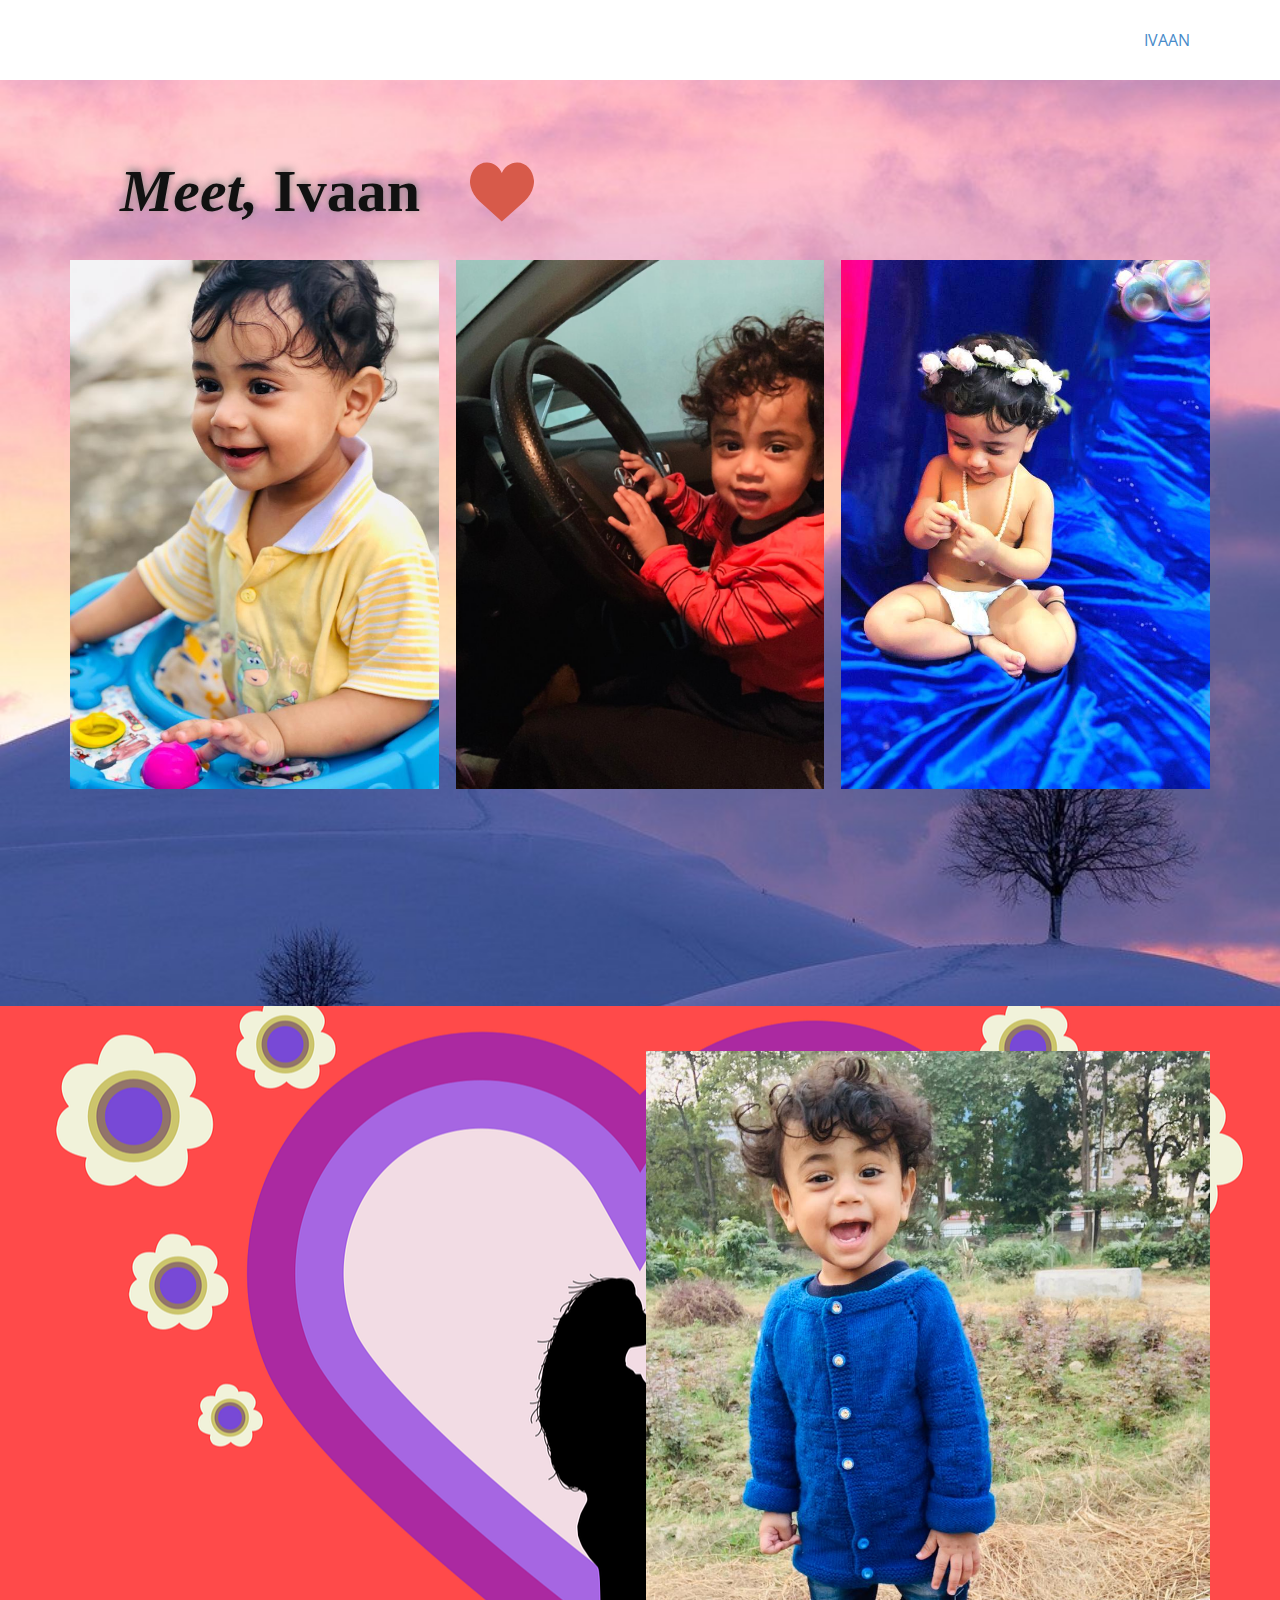
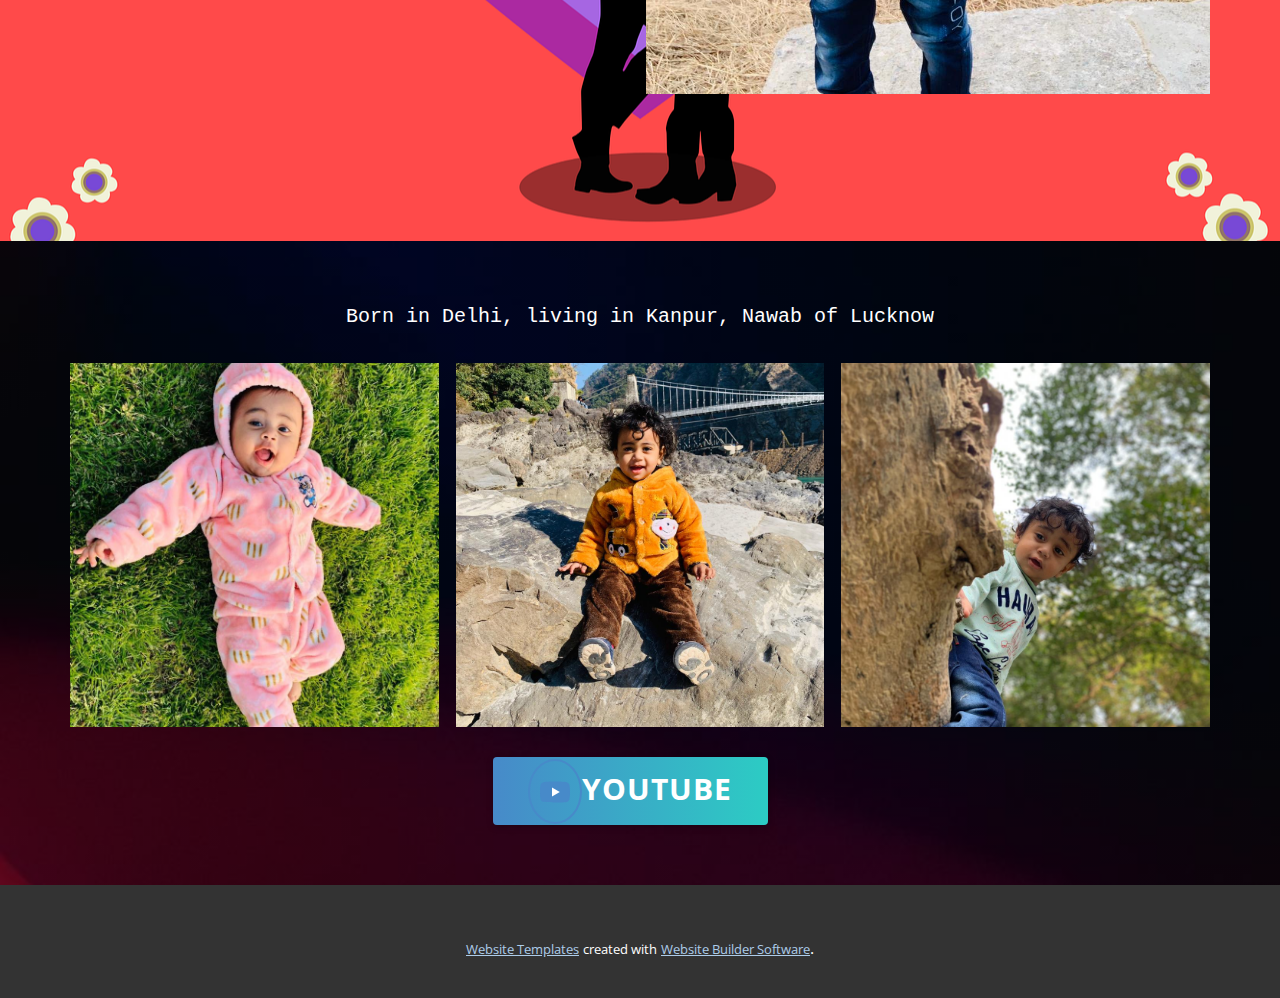
<file: IVAAN/index.html>
<!DOCTYPE html>
<html style="font-size: 16px;">
  <head>
    <meta name="viewport" content="width=device-width, initial-scale=1.0">
    <meta charset="utf-8">
    <meta name="keywords" content="Meet, Evan">
    <meta name="description" content="">
    <meta name="page_type" content="np-template-header-footer-from-plugin">
    <title>IVAAN</title>
    <link rel="stylesheet" href="nicepage.css" media="screen">
<link rel="stylesheet" href="IVAAN.css" media="screen">
    <script class="u-script" type="text/javascript" src="jquery.js" defer=""></script>
    <script class="u-script" type="text/javascript" src="nicepage.js" defer=""></script>
    <meta name="generator" content="Nicepage 3.5.3, nicepage.com">
    <link id="u-theme-google-font" rel="stylesheet" href="https://fonts.googleapis.com/css?family=Roboto:100,100i,300,300i,400,400i,500,500i,700,700i,900,900i|Open+Sans:300,300i,400,400i,600,600i,700,700i,800,800i">
    
    
    
    
    <script type="application/ld+json">{
		"@context": "http://schema.org",
		"@type": "Organization",
		"name": "",
		"url": "index.html"
}</script>
    <meta property="og:title" content="IVAAN">
    <meta property="og:type" content="website">
    <meta name="theme-color" content="#478ac9">
    <link rel="canonical" href="index.html">
    <meta property="og:url" content="index.html">
  </head>
  <body data-home-page="IVAAN.html" data-home-page-title="IVAAN" class="u-body"><header class="u-clearfix u-header u-header" id="sec-d67b"><div class="u-clearfix u-sheet u-sheet-1">
        <nav class="u-menu u-menu-dropdown u-offcanvas u-menu-1">
          <div class="menu-collapse" style="font-size: 1rem; letter-spacing: 0px;">
            <a class="u-button-style u-custom-left-right-menu-spacing u-custom-padding-bottom u-custom-top-bottom-menu-spacing u-nav-link u-text-active-palette-1-base u-text-hover-palette-2-base" href="#">
              <svg><use xmlns:xlink="http://www.w3.org/1999/xlink" xlink:href="#menu-hamburger"></use></svg>
              <svg version="1.1" xmlns="http://www.w3.org/2000/svg" xmlns:xlink="http://www.w3.org/1999/xlink"><defs><symbol id="menu-hamburger" viewBox="0 0 16 16" style="width: 16px; height: 16px;"><rect y="1" width="16" height="2"></rect><rect y="7" width="16" height="2"></rect><rect y="13" width="16" height="2"></rect>
</symbol>
</defs></svg>
            </a>
          </div>
          <div class="u-nav-container">
            <ul class="u-nav u-unstyled u-nav-1"><li class="u-nav-item"><a class="u-button-style u-nav-link u-text-active-palette-1-base u-text-hover-palette-2-base" href="IVAAN.html" style="padding: 10px 20px;">IVAAN</a>
</li></ul>
          </div>
          <div class="u-nav-container-collapse">
            <div class="u-black u-container-style u-inner-container-layout u-opacity u-opacity-95 u-sidenav">
              <div class="u-sidenav-overflow">
                <div class="u-menu-close"></div>
                <ul class="u-align-center u-nav u-popupmenu-items u-unstyled u-nav-2"><li class="u-nav-item"><a class="u-button-style u-nav-link" href="IVAAN.html">IVAAN</a>
</li></ul>
              </div>
            </div>
            <div class="u-black u-menu-overlay u-opacity u-opacity-70"></div>
          </div>
        </nav>
      </div></header>
    <section class="u-align-center u-clearfix u-image u-section-1" id="sec-7672" data-image-width="960" data-image-height="1280">
      <div class="u-clearfix u-sheet u-sheet-1">
        <h2 class="u-custom-font u-font-georgia u-text u-text-1" data-animation-name="fadeIn" data-animation-duration="1000" data-animation-delay="0" data-animation-direction="">Meet, <span style="font-style: normal;">Ivaan</span>
        </h2><span class="u-icon u-icon-circle u-text-palette-1-base u-icon-1"><svg class="u-svg-link" preserveAspectRatio="xMidYMin slice" viewBox="0 0 50 50" style=""><use xmlns:xlink="http://www.w3.org/1999/xlink" xlink:href="#svg-4422"></use></svg><svg xmlns="http://www.w3.org/2000/svg" xmlns:xlink="http://www.w3.org/1999/xlink" version="1.1" xml:space="preserve" class="u-svg-content" viewBox="0 0 50 50" x="0px" y="0px" id="svg-4422" style="color: rgb(215, 90, 74);"><path style="fill:currentColor;" d="M24.85,10.126c2.018-4.783,6.628-8.125,11.99-8.125c7.223,0,12.425,6.179,13.079,13.543
	c0,0,0.353,1.828-0.424,5.119c-1.058,4.482-3.545,8.464-6.898,11.503L24.85,48L7.402,32.165c-3.353-3.038-5.84-7.021-6.898-11.503
	c-0.777-3.291-0.424-5.119-0.424-5.119C0.734,8.179,5.936,2,13.159,2C18.522,2,22.832,5.343,24.85,10.126z"></path></svg></span>
        <div class="u-expanded-width u-gallery u-layout-grid u-lightbox u-show-text-none u-gallery-1">
          <div class="u-gallery-inner u-gallery-inner-1">
            <div class="u-gallery-item">
              <div class="u-back-slide" data-image-width="768" data-image-height="1024">
                <img class="u-back-image u-expanded u-back-image-1" src="images/5a750c98-5047-4671-bd23-ad52674faee3.jfif">
              </div>
              <div class="u-over-slide u-shading u-over-slide-1">
                <h3 class="u-gallery-heading"></h3>
                <p class="u-gallery-text"></p>
              </div>
            </div>
            <div class="u-gallery-item">
              <div class="u-back-slide" data-image-width="960" data-image-height="1280">
                <img class="u-back-image u-expanded u-back-image-2" src="images/79d0bfa7-c044-4a34-a55f-ad6f9d2a0fc6.jfif">
              </div>
              <div class="u-over-slide u-shading u-over-slide-2">
                <h3 class="u-gallery-heading"></h3>
                <p class="u-gallery-text"></p>
              </div>
            </div>
            <div class="u-gallery-item">
              <div class="u-back-slide" data-image-width="768" data-image-height="1024">
                <img class="u-back-image u-expanded" src="images/37b11854-53af-44d0-af14-35b4a17840a7.jfif">
              </div>
              <div class="u-over-slide u-shading u-over-slide-3">
                <h3 class="u-gallery-heading"></h3>
                <p class="u-gallery-text"></p>
              </div>
            </div>
          </div>
        </div>
      </div>
    </section>
    <section class="u-clearfix u-image u-section-2" id="sec-e7e8" data-image-width="1280" data-image-height="896">
      <div class="u-clearfix u-sheet u-sheet-1">
        <div class="u-clearfix u-expanded-width u-gutter-12 u-layout-wrap u-layout-wrap-1">
          <div class="u-layout" style="">
            <div class="u-layout-row" style="">
              <div class="u-align-left u-container-style u-layout-cell u-left-cell u-size-30 u-size-xs-60 u-video u-video-contain u-video-1" src="" data-animation-name="tada" data-animation-duration="1000" data-animation-delay="0" data-animation-direction="">
                <div style="" class="u-background-video u-expanded u-video-cover">
                  <div style="position: absolute;" class="embed-responsive">
                    <iframe style="position: absolute;top: 0;left: 0;width: 100%;height: 100%;" class="embed-responsive-item" src="https://www.youtube.com/embed/Vq0GxOmqQ8o?playlist=Vq0GxOmqQ8o&amp;loop=1&amp;mute=1&amp;showinfo=0&amp;controls=0&amp;start=0&amp;autoplay=1" frameborder="0" allowfullscreen=""></iframe>
                  </div>
                </div>
                <div class="u-container-layout u-container-layout-1"></div>
              </div>
              <div class="u-align-center u-container-style u-image u-layout-cell u-right-cell u-size-30 u-size-xs-60 u-image-1" src="" data-image-width="960" data-image-height="1280" data-animation-name="bounceIn" data-animation-duration="1000" data-animation-delay="0" data-animation-direction="">
                <div class="u-container-layout u-container-layout-2" src=""></div>
              </div>
            </div>
          </div>
        </div>
      </div>
    </section>
    <section class="u-align-center u-clearfix u-image u-shading u-section-3" src="" data-image-width="1080" data-image-height="2340" id="sec-acaa">
      <div class="u-clearfix u-sheet u-sheet-1">
        <p class="u-custom-font u-font-courier-new u-large-text u-text u-text-variant u-text-1">Born in Delhi, living in Kanpur, Nawab of Lucknow</p>
        <div class="u-expanded-width u-gallery u-layout-grid u-lightbox u-show-text-on-hover u-gallery-1">
          <div class="u-gallery-inner u-gallery-inner-1">
            <div class="u-effect-fade u-gallery-item">
              <div class="u-back-slide" data-image-width="768" data-image-height="1024">
                <img class="u-back-image u-expanded" src="images/9fa8784e-72bd-4a51-9599-0b4d61181917.jfif">
              </div>
              <div class="u-over-slide u-shading u-over-slide-1">
                <h3 class="u-gallery-heading"></h3>
                <p class="u-gallery-text"></p>
              </div>
            </div>
            <div class="u-effect-fade u-gallery-item">
              <div class="u-back-slide" data-image-width="960" data-image-height="1280">
                <img class="u-back-image u-expanded" src="images/558c2cfa-506e-42a7-a72e-f11953553b1a.jfif">
              </div>
              <div class="u-over-slide u-shading u-over-slide-2">
                <h3 class="u-gallery-heading"></h3>
                <p class="u-gallery-text"></p>
              </div>
            </div>
            <div class="u-effect-fade u-gallery-item">
              <div class="u-back-slide" data-image-width="1280" data-image-height="960">
                <img class="u-back-image u-expanded" src="images/56978c28-78c7-4038-9b70-009c04db6569.jfif">
              </div>
              <div class="u-over-slide u-shading u-over-slide-3">
                <h3 class="u-gallery-heading"></h3>
                <p class="u-gallery-text"></p>
              </div>
            </div>
          </div>
        </div>
        <a href="https://youtube.com/channel/UCvII6JYnwONHPClO5vtsJrw" class="u-btn u-btn-round u-button-style u-gradient u-none u-radius-4 u-text-body-alt-color u-btn-1" target="_blank"><span class="u-border-2 u-border-palette-1-base u-icon u-icon-circle u-spacing-10 u-text-palette-1-base u-icon-1"><svg xmlns="http://www.w3.org/2000/svg" xmlns:xlink="http://www.w3.org/1999/xlink" version="1.1" xml:space="preserve" class="u-svg-content" viewBox="0 -77 512.00213 512" style="color: currentcolor; width: 1em; height: 1em;"><path d="m501.453125 56.09375c-5.902344-21.933594-23.195313-39.222656-45.125-45.128906-40.066406-10.964844-200.332031-10.964844-200.332031-10.964844s-160.261719 0-200.328125 10.546875c-21.507813 5.902344-39.222657 23.617187-45.125 45.546875-10.542969 40.0625-10.542969 123.148438-10.542969 123.148438s0 83.503906 10.542969 123.148437c5.90625 21.929687 23.195312 39.222656 45.128906 45.128906 40.484375 10.964844 200.328125 10.964844 200.328125 10.964844s160.261719 0 200.328125-10.546875c21.933594-5.902344 39.222656-23.195312 45.128906-45.125 10.542969-40.066406 10.542969-123.148438 10.542969-123.148438s.421875-83.507812-10.546875-123.570312zm0 0" fill="currentColor"></path><path d="m204.96875 256 133.269531-76.757812-133.269531-76.757813zm0 0" fill="#fff"></path></svg><img></span>Youtube
        </a>
      </div>
    </section>
    
    
    <footer class="u-align-left u-clearfix u-footer u-grey-80 u-footer" id="sec-64aa"><div class="u-clearfix u-sheet u-sheet-1"></div></footer>
    <section class="u-backlink u-clearfix u-grey-80">
      <a class="u-link" href="https://nicepage.com/website-templates" target="_blank">
        <span>Website Templates</span>
      </a>
      <p class="u-text">
        <span>created with</span>
      </p>
      <a class="u-link" href="https://nicepage.com/" target="_blank">
        <span>Website Builder Software</span>
      </a>. 
    </section>
  </body>
</html>
</file>
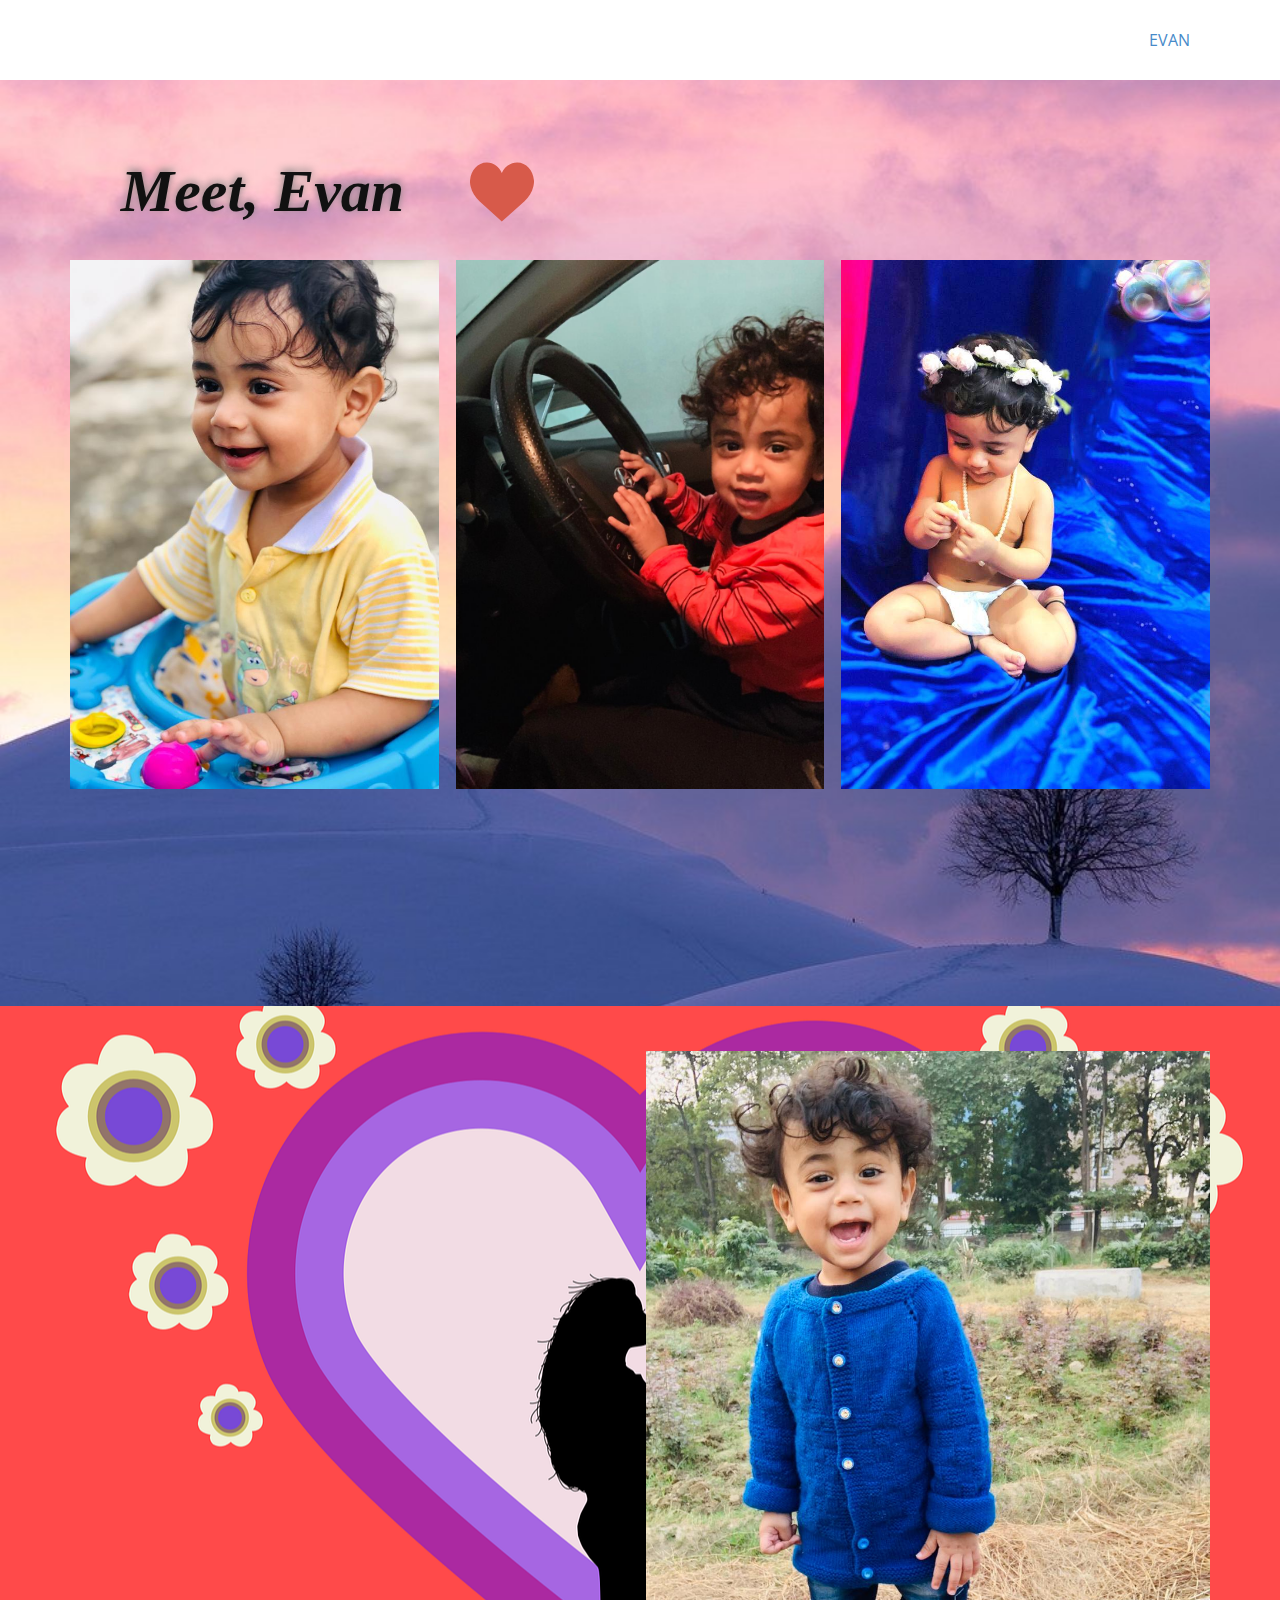
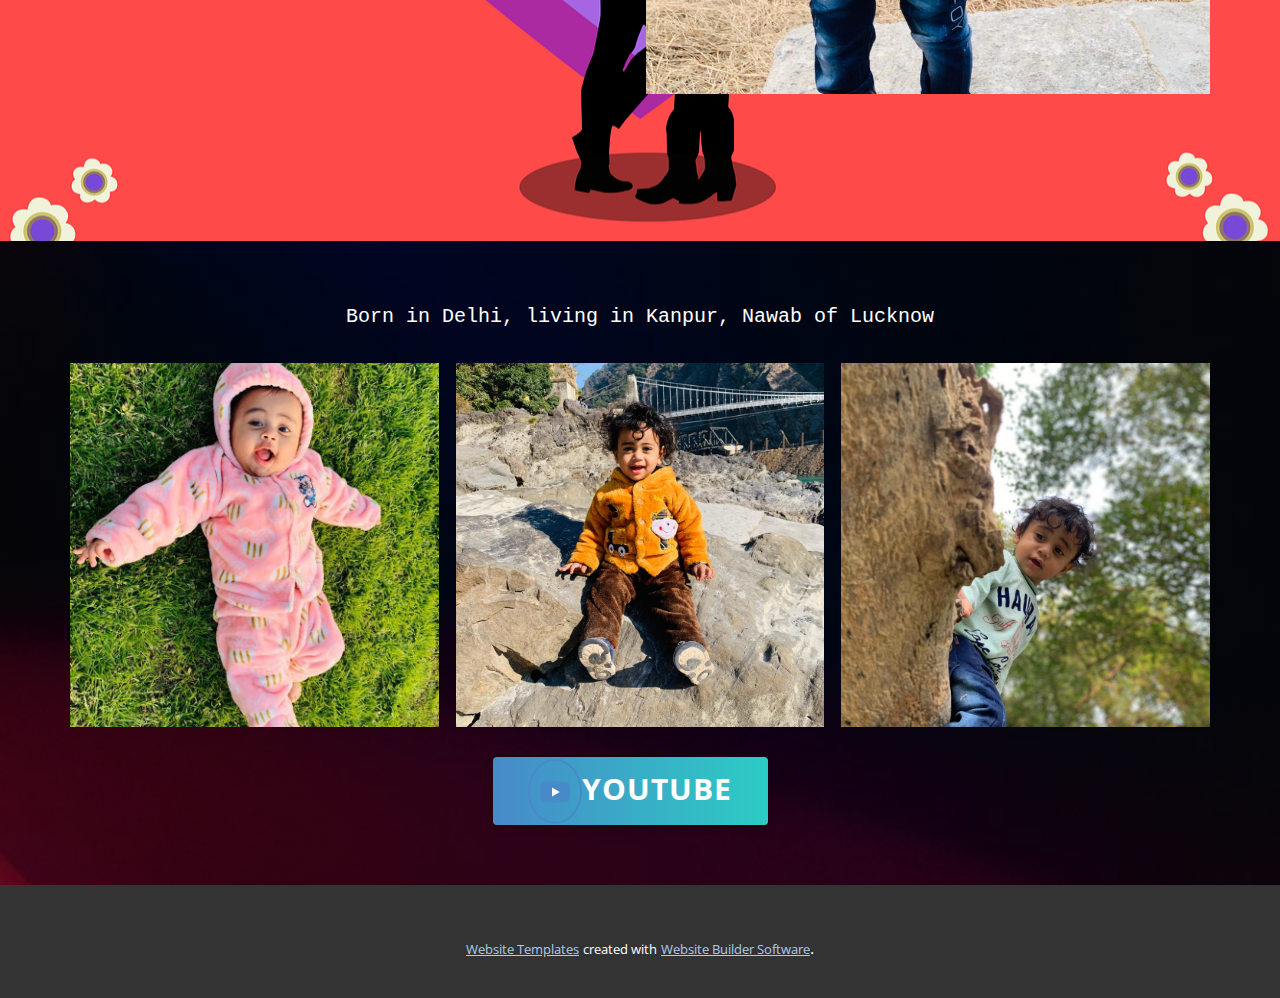
<file: Site2/index.html>
<!DOCTYPE html>
<html style="font-size: 16px;">
  <head>
    <meta name="viewport" content="width=device-width, initial-scale=1.0">
    <meta charset="utf-8">
    <meta name="keywords" content="Meet, Ivaan">
    <meta name="description" content="">
    <meta name="page_type" content="np-template-header-footer-from-plugin">
    <title>EVAN</title>
    <link rel="stylesheet" href="nicepage.css" media="screen">
<link rel="stylesheet" href="EVAN.css" media="screen">
    <script class="u-script" type="text/javascript" src="jquery.js" defer=""></script>
    <script class="u-script" type="text/javascript" src="nicepage.js" defer=""></script>
    <meta name="generator" content="Nicepage 3.5.3, nicepage.com">
    <link id="u-theme-google-font" rel="stylesheet" href="https://fonts.googleapis.com/css?family=Roboto:100,100i,300,300i,400,400i,500,500i,700,700i,900,900i|Open+Sans:300,300i,400,400i,600,600i,700,700i,800,800i">
    
    
    
    
    <script type="application/ld+json">{
		"@context": "http://schema.org",
		"@type": "Organization",
		"name": "",
		"url": "index.html"
}</script>
    <meta property="og:title" content="EVAN">
    <meta property="og:type" content="website">
    <meta name="theme-color" content="#478ac9">
    <link rel="canonical" href="index.html">
    <meta property="og:url" content="index.html">
  </head>
  <body data-home-page="EVAN.html" data-home-page-title="EVAN" class="u-body"><header class="u-clearfix u-header u-header" id="sec-d67b"><div class="u-clearfix u-sheet u-sheet-1">
        <nav class="u-menu u-menu-dropdown u-offcanvas u-menu-1">
          <div class="menu-collapse" style="font-size: 1rem; letter-spacing: 0px;">
            <a class="u-button-style u-custom-left-right-menu-spacing u-custom-padding-bottom u-custom-top-bottom-menu-spacing u-nav-link u-text-active-palette-1-base u-text-hover-palette-2-base" href="#">
              <svg><use xmlns:xlink="http://www.w3.org/1999/xlink" xlink:href="#menu-hamburger"></use></svg>
              <svg version="1.1" xmlns="http://www.w3.org/2000/svg" xmlns:xlink="http://www.w3.org/1999/xlink"><defs><symbol id="menu-hamburger" viewBox="0 0 16 16" style="width: 16px; height: 16px;"><rect y="1" width="16" height="2"></rect><rect y="7" width="16" height="2"></rect><rect y="13" width="16" height="2"></rect>
</symbol>
</defs></svg>
            </a>
          </div>
          <div class="u-nav-container">
            <ul class="u-nav u-unstyled u-nav-1"><li class="u-nav-item"><a class="u-button-style u-nav-link u-text-active-palette-1-base u-text-hover-palette-2-base" href="EVAN.html" style="padding: 10px 20px;">EVAN</a>
</li></ul>
          </div>
          <div class="u-nav-container-collapse">
            <div class="u-black u-container-style u-inner-container-layout u-opacity u-opacity-95 u-sidenav">
              <div class="u-sidenav-overflow">
                <div class="u-menu-close"></div>
                <ul class="u-align-center u-nav u-popupmenu-items u-unstyled u-nav-2"><li class="u-nav-item"><a class="u-button-style u-nav-link" href="EVAN.html">EVAN</a>
</li></ul>
              </div>
            </div>
            <div class="u-black u-menu-overlay u-opacity u-opacity-70"></div>
          </div>
        </nav>
      </div></header>
    <section class="u-align-center u-clearfix u-image u-section-1" id="sec-7672" data-image-width="960" data-image-height="1280">
      <div class="u-clearfix u-sheet u-sheet-1">
        <h2 class="u-custom-font u-font-georgia u-text u-text-1" data-animation-name="fadeIn" data-animation-duration="1000" data-animation-delay="0" data-animation-direction="">Meet, Evan&nbsp;</h2><span class="u-icon u-icon-circle u-text-palette-1-base u-icon-1"><svg class="u-svg-link" preserveAspectRatio="xMidYMin slice" viewBox="0 0 50 50" style=""><use xmlns:xlink="http://www.w3.org/1999/xlink" xlink:href="#svg-4422"></use></svg><svg xmlns="http://www.w3.org/2000/svg" xmlns:xlink="http://www.w3.org/1999/xlink" version="1.1" xml:space="preserve" class="u-svg-content" viewBox="0 0 50 50" x="0px" y="0px" id="svg-4422" style="color: rgb(215, 90, 74);"><path style="fill:currentColor;" d="M24.85,10.126c2.018-4.783,6.628-8.125,11.99-8.125c7.223,0,12.425,6.179,13.079,13.543
	c0,0,0.353,1.828-0.424,5.119c-1.058,4.482-3.545,8.464-6.898,11.503L24.85,48L7.402,32.165c-3.353-3.038-5.84-7.021-6.898-11.503
	c-0.777-3.291-0.424-5.119-0.424-5.119C0.734,8.179,5.936,2,13.159,2C18.522,2,22.832,5.343,24.85,10.126z"></path></svg></span>
        <div class="u-expanded-width u-gallery u-layout-grid u-lightbox u-show-text-on-hover u-gallery-1">
          <div class="u-gallery-inner u-gallery-inner-1">
            <div class="u-effect-fade u-gallery-item">
              <div class="u-back-slide" data-image-width="768" data-image-height="1024">
                <img class="u-back-image u-expanded u-back-image-1" src="images/5a750c98-5047-4671-bd23-ad52674faee3.jfif">
              </div>
              <div class="u-over-slide u-shading u-over-slide-1">
                <h3 class="u-gallery-heading"></h3>
                <p class="u-gallery-text"></p>
              </div>
            </div>
            <div class="u-effect-fade u-gallery-item">
              <div class="u-back-slide" data-image-width="960" data-image-height="1280">
                <img class="u-back-image u-expanded u-back-image-2" src="images/79d0bfa7-c044-4a34-a55f-ad6f9d2a0fc6.jfif">
              </div>
              <div class="u-over-slide u-shading u-over-slide-2">
                <h3 class="u-gallery-heading"></h3>
                <p class="u-gallery-text"></p>
              </div>
            </div>
            <div class="u-effect-fade u-gallery-item">
              <div class="u-back-slide" data-image-width="768" data-image-height="1024">
                <img class="u-back-image u-expanded" src="images/37b11854-53af-44d0-af14-35b4a17840a7.jfif">
              </div>
              <div class="u-over-slide u-shading u-over-slide-3">
                <h3 class="u-gallery-heading"></h3>
                <p class="u-gallery-text"></p>
              </div>
            </div>
          </div>
        </div>
      </div>
    </section>
    <section class="u-clearfix u-image u-section-2" id="sec-e7e8" data-image-width="1280" data-image-height="896">
      <div class="u-clearfix u-sheet u-sheet-1">
        <div class="u-clearfix u-expanded-width u-gutter-12 u-layout-wrap u-layout-wrap-1">
          <div class="u-layout" style="">
            <div class="u-layout-row" style="">
              <div class="u-align-left u-container-style u-layout-cell u-left-cell u-size-30 u-size-xs-60 u-video u-video-contain u-video-1" src="" data-animation-name="tada" data-animation-duration="1000" data-animation-delay="0" data-animation-direction="">
                <div style="" class="u-background-video u-expanded u-video-cover">
                  <div style="position: absolute;" class="embed-responsive">
                    <iframe style="position: absolute;top: 0;left: 0;width: 100%;height: 100%;" class="embed-responsive-item" src="https://www.youtube.com/embed/Vq0GxOmqQ8o?playlist=Vq0GxOmqQ8o&amp;loop=1&amp;mute=1&amp;showinfo=0&amp;controls=0&amp;start=0&amp;autoplay=1" frameborder="0" allowfullscreen=""></iframe>
                  </div>
                </div>
                <div class="u-container-layout u-container-layout-1"></div>
              </div>
              <div class="u-align-center u-container-style u-image u-layout-cell u-right-cell u-size-30 u-size-xs-60 u-image-1" src="" data-image-width="960" data-image-height="1280">
                <div class="u-container-layout u-container-layout-2" src=""></div>
              </div>
            </div>
          </div>
        </div>
      </div>
    </section>
    <section class="u-align-center u-clearfix u-image u-shading u-section-3" src="" data-image-width="1080" data-image-height="2340" id="sec-acaa">
      <div class="u-clearfix u-sheet u-sheet-1">
        <p class="u-custom-font u-font-courier-new u-large-text u-text u-text-variant u-text-1">Born in Delhi, living in Kanpur, Nawab of Lucknow</p>
        <div class="u-expanded-width u-gallery u-layout-grid u-lightbox u-show-text-on-hover u-gallery-1">
          <div class="u-gallery-inner u-gallery-inner-1">
            <div class="u-effect-fade u-gallery-item">
              <div class="u-back-slide" data-image-width="768" data-image-height="1024">
                <img class="u-back-image u-expanded" src="images/9fa8784e-72bd-4a51-9599-0b4d61181917.jfif">
              </div>
              <div class="u-over-slide u-shading u-over-slide-1">
                <h3 class="u-gallery-heading"></h3>
                <p class="u-gallery-text"></p>
              </div>
            </div>
            <div class="u-effect-fade u-gallery-item">
              <div class="u-back-slide" data-image-width="960" data-image-height="1280">
                <img class="u-back-image u-expanded" src="images/558c2cfa-506e-42a7-a72e-f11953553b1a.jfif">
              </div>
              <div class="u-over-slide u-shading u-over-slide-2">
                <h3 class="u-gallery-heading"></h3>
                <p class="u-gallery-text"></p>
              </div>
            </div>
            <div class="u-effect-fade u-gallery-item">
              <div class="u-back-slide" data-image-width="1280" data-image-height="960">
                <img class="u-back-image u-expanded" src="images/56978c28-78c7-4038-9b70-009c04db6569.jfif">
              </div>
              <div class="u-over-slide u-shading u-over-slide-3">
                <h3 class="u-gallery-heading"></h3>
                <p class="u-gallery-text"></p>
              </div>
            </div>
          </div>
        </div>
        <a href="https://youtube.com/channel/UCvII6JYnwONHPClO5vtsJrw" class="u-btn u-btn-round u-button-style u-gradient u-none u-radius-4 u-text-body-alt-color u-btn-1" target="_blank"><span class="u-border-2 u-border-palette-1-base u-icon u-icon-circle u-spacing-10 u-text-palette-1-base u-icon-1"><svg xmlns="http://www.w3.org/2000/svg" xmlns:xlink="http://www.w3.org/1999/xlink" version="1.1" xml:space="preserve" class="u-svg-content" viewBox="0 -77 512.00213 512" style="color: currentcolor; width: 1em; height: 1em;"><path d="m501.453125 56.09375c-5.902344-21.933594-23.195313-39.222656-45.125-45.128906-40.066406-10.964844-200.332031-10.964844-200.332031-10.964844s-160.261719 0-200.328125 10.546875c-21.507813 5.902344-39.222657 23.617187-45.125 45.546875-10.542969 40.0625-10.542969 123.148438-10.542969 123.148438s0 83.503906 10.542969 123.148437c5.90625 21.929687 23.195312 39.222656 45.128906 45.128906 40.484375 10.964844 200.328125 10.964844 200.328125 10.964844s160.261719 0 200.328125-10.546875c21.933594-5.902344 39.222656-23.195312 45.128906-45.125 10.542969-40.066406 10.542969-123.148438 10.542969-123.148438s.421875-83.507812-10.546875-123.570312zm0 0" fill="currentColor"></path><path d="m204.96875 256 133.269531-76.757812-133.269531-76.757813zm0 0" fill="#fff"></path></svg><img></span>Youtube
        </a>
      </div>
    </section>
    
    
    <footer class="u-align-left u-clearfix u-footer u-grey-80 u-footer" id="sec-64aa"><div class="u-clearfix u-sheet u-sheet-1"></div></footer>
    <section class="u-backlink u-clearfix u-grey-80">
      <a class="u-link" href="https://nicepage.com/website-templates" target="_blank">
        <span>Website Templates</span>
      </a>
      <p class="u-text">
        <span>created with</span>
      </p>
      <a class="u-link" href="https://nicepage.com/" target="_blank">
        <span>Website Builder Software</span>
      </a>. 
    </section>
  </body>
</html>
</file>
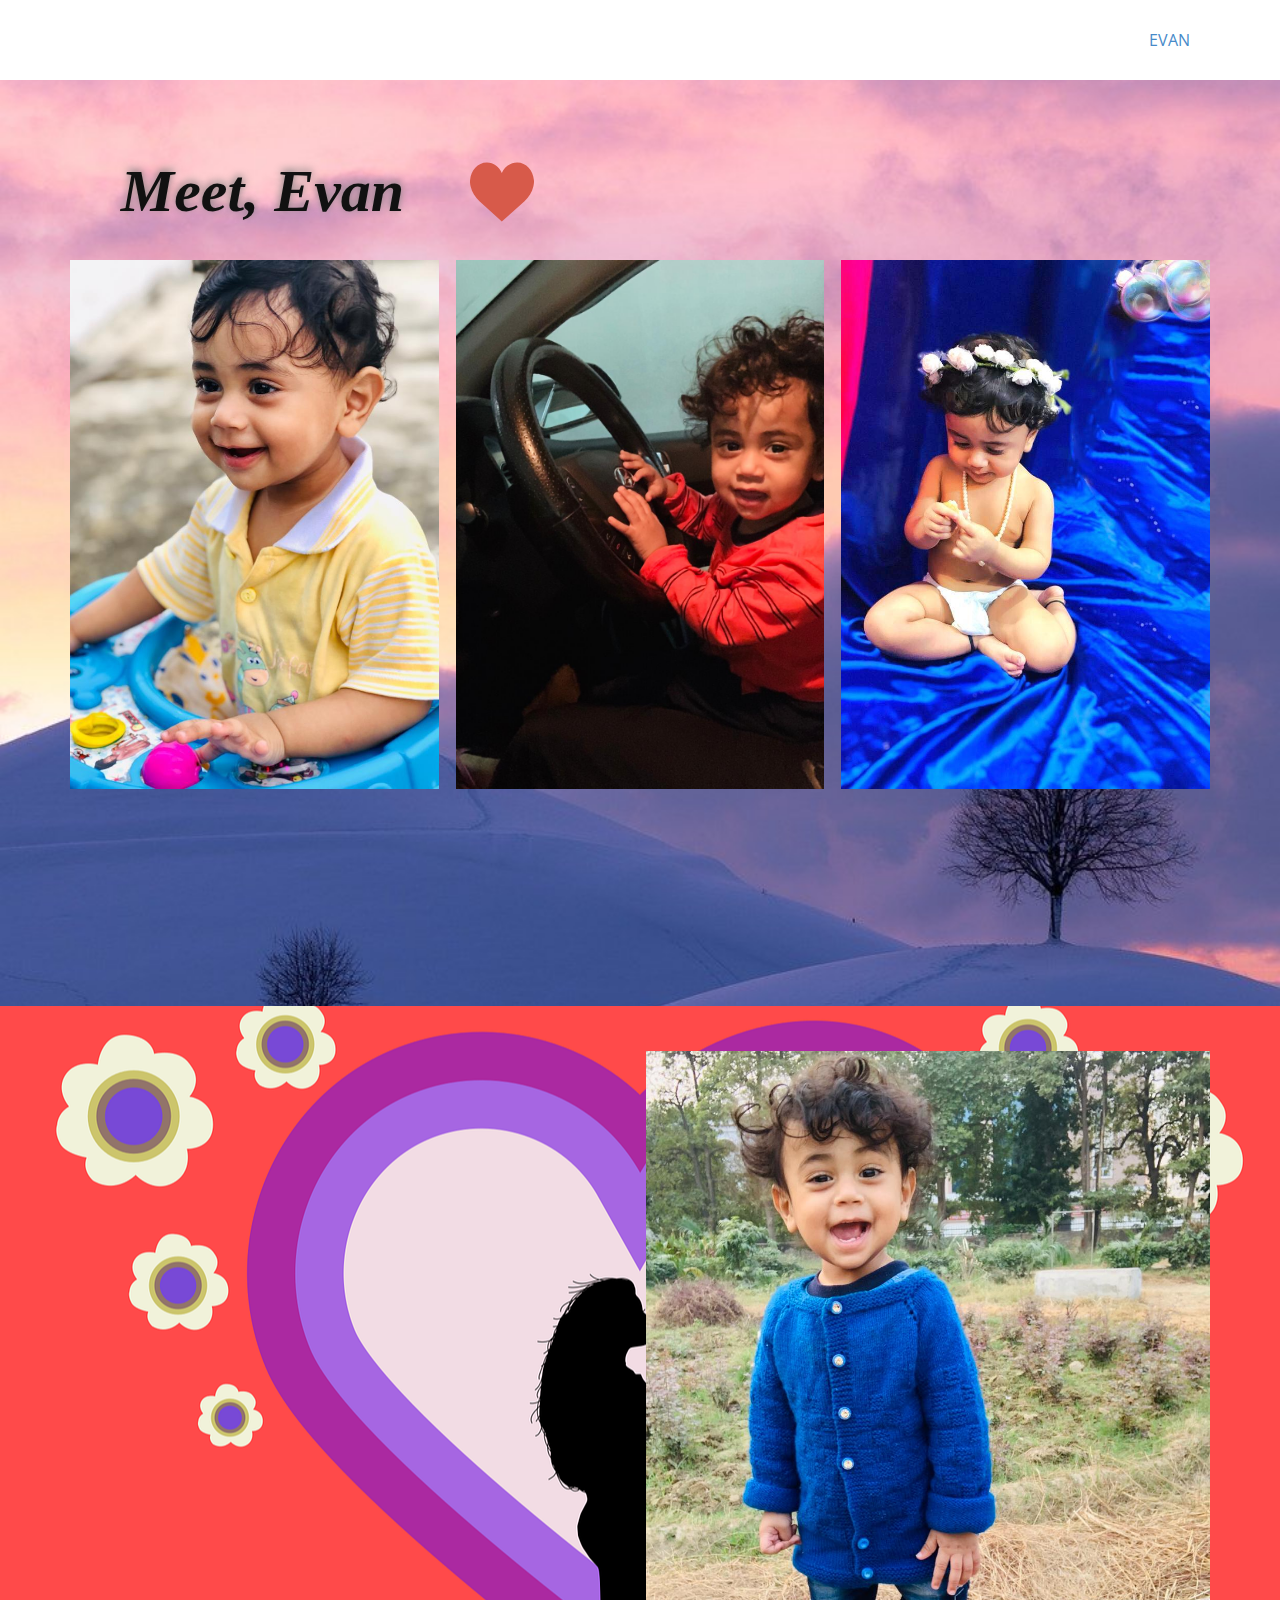
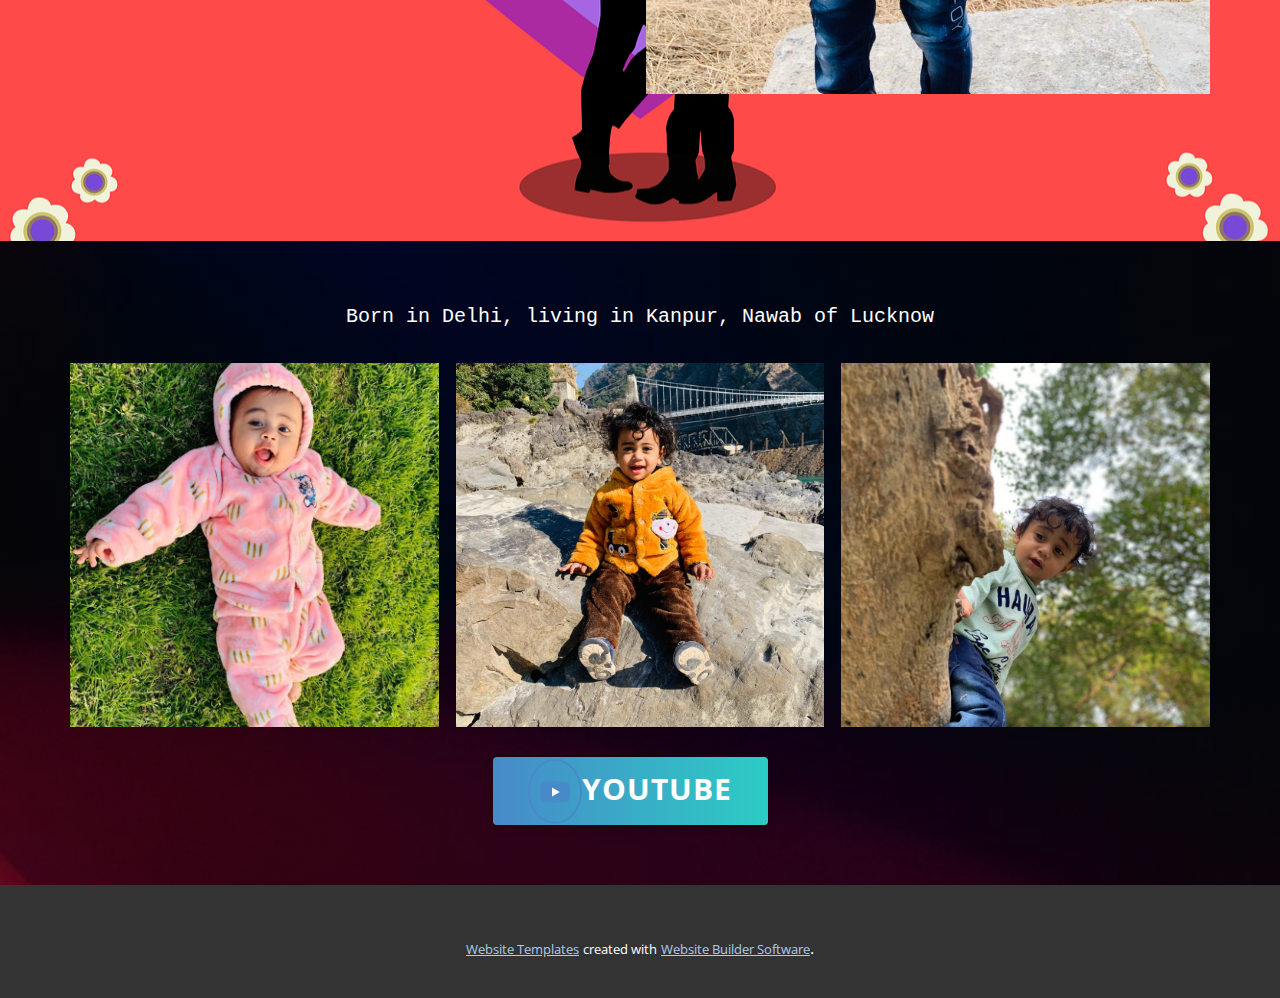
<file: IVAAN/EVAN.html>
<!DOCTYPE html>
<html style="font-size: 16px;">
  <head>
    <meta name="viewport" content="width=device-width, initial-scale=1.0">
    <meta charset="utf-8">
    <meta name="keywords" content="Meet, Evan">
    <meta name="description" content="">
    <meta name="page_type" content="np-template-header-footer-from-plugin">
    <title>EVAN</title>
    <link rel="stylesheet" href="nicepage.css" media="screen">
<link rel="stylesheet" href="EVAN.css" media="screen">
    <script class="u-script" type="text/javascript" src="jquery.js" defer=""></script>
    <script class="u-script" type="text/javascript" src="nicepage.js" defer=""></script>
    <meta name="generator" content="Nicepage 3.5.3, nicepage.com">
    <link id="u-theme-google-font" rel="stylesheet" href="https://fonts.googleapis.com/css?family=Roboto:100,100i,300,300i,400,400i,500,500i,700,700i,900,900i|Open+Sans:300,300i,400,400i,600,600i,700,700i,800,800i">
    
    
    
    
    <script type="application/ld+json">{
		"@context": "http://schema.org",
		"@type": "Organization",
		"name": "",
		"url": "index.html"
}</script>
    <meta property="og:title" content="EVAN">
    <meta property="og:type" content="website">
    <meta name="theme-color" content="#478ac9">
    <link rel="canonical" href="index.html">
    <meta property="og:url" content="index.html">
  </head>
  <body class="u-body"><header class="u-clearfix u-header u-header" id="sec-d67b"><div class="u-clearfix u-sheet u-sheet-1">
        <nav class="u-menu u-menu-dropdown u-offcanvas u-menu-1">
          <div class="menu-collapse" style="font-size: 1rem; letter-spacing: 0px;">
            <a class="u-button-style u-custom-left-right-menu-spacing u-custom-padding-bottom u-custom-top-bottom-menu-spacing u-nav-link u-text-active-palette-1-base u-text-hover-palette-2-base" href="#">
              <svg><use xmlns:xlink="http://www.w3.org/1999/xlink" xlink:href="#menu-hamburger"></use></svg>
              <svg version="1.1" xmlns="http://www.w3.org/2000/svg" xmlns:xlink="http://www.w3.org/1999/xlink"><defs><symbol id="menu-hamburger" viewBox="0 0 16 16" style="width: 16px; height: 16px;"><rect y="1" width="16" height="2"></rect><rect y="7" width="16" height="2"></rect><rect y="13" width="16" height="2"></rect>
</symbol>
</defs></svg>
            </a>
          </div>
          <div class="u-nav-container">
            <ul class="u-nav u-unstyled u-nav-1"><li class="u-nav-item"><a class="u-button-style u-nav-link u-text-active-palette-1-base u-text-hover-palette-2-base" href="EVAN.html" style="padding: 10px 20px;">EVAN</a>
</li></ul>
          </div>
          <div class="u-nav-container-collapse">
            <div class="u-black u-container-style u-inner-container-layout u-opacity u-opacity-95 u-sidenav">
              <div class="u-sidenav-overflow">
                <div class="u-menu-close"></div>
                <ul class="u-align-center u-nav u-popupmenu-items u-unstyled u-nav-2"><li class="u-nav-item"><a class="u-button-style u-nav-link" href="EVAN.html">EVAN</a>
</li></ul>
              </div>
            </div>
            <div class="u-black u-menu-overlay u-opacity u-opacity-70"></div>
          </div>
        </nav>
      </div></header>
    <section class="u-align-center u-clearfix u-image u-section-1" id="sec-7672" data-image-width="960" data-image-height="1280">
      <div class="u-clearfix u-sheet u-sheet-1">
        <h2 class="u-custom-font u-font-georgia u-text u-text-1" data-animation-name="fadeIn" data-animation-duration="1000" data-animation-delay="0" data-animation-direction="">Meet, Evan&nbsp;</h2><span class="u-icon u-icon-circle u-text-palette-1-base u-icon-1"><svg class="u-svg-link" preserveAspectRatio="xMidYMin slice" viewBox="0 0 50 50" style=""><use xmlns:xlink="http://www.w3.org/1999/xlink" xlink:href="#svg-4422"></use></svg><svg xmlns="http://www.w3.org/2000/svg" xmlns:xlink="http://www.w3.org/1999/xlink" version="1.1" xml:space="preserve" class="u-svg-content" viewBox="0 0 50 50" x="0px" y="0px" id="svg-4422" style="color: rgb(215, 90, 74);"><path style="fill:currentColor;" d="M24.85,10.126c2.018-4.783,6.628-8.125,11.99-8.125c7.223,0,12.425,6.179,13.079,13.543
	c0,0,0.353,1.828-0.424,5.119c-1.058,4.482-3.545,8.464-6.898,11.503L24.85,48L7.402,32.165c-3.353-3.038-5.84-7.021-6.898-11.503
	c-0.777-3.291-0.424-5.119-0.424-5.119C0.734,8.179,5.936,2,13.159,2C18.522,2,22.832,5.343,24.85,10.126z"></path></svg></span>
        <div class="u-expanded-width u-gallery u-layout-grid u-lightbox u-show-text-on-hover u-gallery-1">
          <div class="u-gallery-inner u-gallery-inner-1">
            <div class="u-effect-fade u-gallery-item">
              <div class="u-back-slide" data-image-width="768" data-image-height="1024">
                <img class="u-back-image u-expanded u-back-image-1" src="images/5a750c98-5047-4671-bd23-ad52674faee3.jfif">
              </div>
              <div class="u-over-slide u-shading u-over-slide-1">
                <h3 class="u-gallery-heading"></h3>
                <p class="u-gallery-text"></p>
              </div>
            </div>
            <div class="u-effect-fade u-gallery-item">
              <div class="u-back-slide" data-image-width="960" data-image-height="1280">
                <img class="u-back-image u-expanded u-back-image-2" src="images/79d0bfa7-c044-4a34-a55f-ad6f9d2a0fc6.jfif">
              </div>
              <div class="u-over-slide u-shading u-over-slide-2">
                <h3 class="u-gallery-heading"></h3>
                <p class="u-gallery-text"></p>
              </div>
            </div>
            <div class="u-effect-fade u-gallery-item">
              <div class="u-back-slide" data-image-width="768" data-image-height="1024">
                <img class="u-back-image u-expanded" src="images/37b11854-53af-44d0-af14-35b4a17840a7.jfif">
              </div>
              <div class="u-over-slide u-shading u-over-slide-3">
                <h3 class="u-gallery-heading"></h3>
                <p class="u-gallery-text"></p>
              </div>
            </div>
          </div>
        </div>
      </div>
    </section>
    <section class="u-clearfix u-image u-section-2" id="sec-e7e8" data-image-width="1280" data-image-height="896">
      <div class="u-clearfix u-sheet u-sheet-1">
        <div class="u-clearfix u-expanded-width u-gutter-12 u-layout-wrap u-layout-wrap-1">
          <div class="u-layout" style="">
            <div class="u-layout-row" style="">
              <div class="u-align-left u-container-style u-layout-cell u-left-cell u-size-30 u-size-xs-60 u-video u-video-contain u-video-1" src="" data-animation-name="tada" data-animation-duration="1000" data-animation-delay="0" data-animation-direction="">
                <div style="" class="u-background-video u-expanded u-video-cover">
                  <div style="position: absolute;" class="embed-responsive">
                    <iframe style="position: absolute;top: 0;left: 0;width: 100%;height: 100%;" class="embed-responsive-item" src="https://www.youtube.com/embed/Vq0GxOmqQ8o?playlist=Vq0GxOmqQ8o&amp;loop=1&amp;mute=1&amp;showinfo=0&amp;controls=0&amp;start=0&amp;autoplay=1" frameborder="0" allowfullscreen=""></iframe>
                  </div>
                </div>
                <div class="u-container-layout u-container-layout-1"></div>
              </div>
              <div class="u-align-center u-container-style u-image u-layout-cell u-right-cell u-size-30 u-size-xs-60 u-image-1" src="" data-image-width="960" data-image-height="1280">
                <div class="u-container-layout u-container-layout-2" src=""></div>
              </div>
            </div>
          </div>
        </div>
      </div>
    </section>
    <section class="u-align-center u-clearfix u-image u-shading u-section-3" src="" data-image-width="1080" data-image-height="2340" id="sec-acaa">
      <div class="u-clearfix u-sheet u-sheet-1">
        <p class="u-custom-font u-font-courier-new u-large-text u-text u-text-variant u-text-1">Born in Delhi, living in Kanpur, Nawab of Lucknow</p>
        <div class="u-expanded-width u-gallery u-layout-grid u-lightbox u-show-text-on-hover u-gallery-1">
          <div class="u-gallery-inner u-gallery-inner-1">
            <div class="u-effect-fade u-gallery-item">
              <div class="u-back-slide" data-image-width="768" data-image-height="1024">
                <img class="u-back-image u-expanded" src="images/9fa8784e-72bd-4a51-9599-0b4d61181917.jfif">
              </div>
              <div class="u-over-slide u-shading u-over-slide-1">
                <h3 class="u-gallery-heading"></h3>
                <p class="u-gallery-text"></p>
              </div>
            </div>
            <div class="u-effect-fade u-gallery-item">
              <div class="u-back-slide" data-image-width="960" data-image-height="1280">
                <img class="u-back-image u-expanded" src="images/558c2cfa-506e-42a7-a72e-f11953553b1a.jfif">
              </div>
              <div class="u-over-slide u-shading u-over-slide-2">
                <h3 class="u-gallery-heading"></h3>
                <p class="u-gallery-text"></p>
              </div>
            </div>
            <div class="u-effect-fade u-gallery-item">
              <div class="u-back-slide" data-image-width="1280" data-image-height="960">
                <img class="u-back-image u-expanded" src="images/56978c28-78c7-4038-9b70-009c04db6569.jfif">
              </div>
              <div class="u-over-slide u-shading u-over-slide-3">
                <h3 class="u-gallery-heading"></h3>
                <p class="u-gallery-text"></p>
              </div>
            </div>
          </div>
        </div>
        <a href="https://youtube.com/channel/UCvII6JYnwONHPClO5vtsJrw" class="u-btn u-btn-round u-button-style u-gradient u-none u-radius-4 u-text-body-alt-color u-btn-1" target="_blank"><span class="u-border-2 u-border-palette-1-base u-icon u-icon-circle u-spacing-10 u-text-palette-1-base u-icon-1"><svg xmlns="http://www.w3.org/2000/svg" xmlns:xlink="http://www.w3.org/1999/xlink" version="1.1" xml:space="preserve" class="u-svg-content" viewBox="0 -77 512.00213 512" style="color: currentcolor; width: 1em; height: 1em;"><path d="m501.453125 56.09375c-5.902344-21.933594-23.195313-39.222656-45.125-45.128906-40.066406-10.964844-200.332031-10.964844-200.332031-10.964844s-160.261719 0-200.328125 10.546875c-21.507813 5.902344-39.222657 23.617187-45.125 45.546875-10.542969 40.0625-10.542969 123.148438-10.542969 123.148438s0 83.503906 10.542969 123.148437c5.90625 21.929687 23.195312 39.222656 45.128906 45.128906 40.484375 10.964844 200.328125 10.964844 200.328125 10.964844s160.261719 0 200.328125-10.546875c21.933594-5.902344 39.222656-23.195312 45.128906-45.125 10.542969-40.066406 10.542969-123.148438 10.542969-123.148438s.421875-83.507812-10.546875-123.570312zm0 0" fill="currentColor"></path><path d="m204.96875 256 133.269531-76.757812-133.269531-76.757813zm0 0" fill="#fff"></path></svg><img></span>Youtube
        </a>
      </div>
    </section>
    
    
    <footer class="u-align-left u-clearfix u-footer u-grey-80 u-footer" id="sec-64aa"><div class="u-clearfix u-sheet u-sheet-1"></div></footer>
    <section class="u-backlink u-clearfix u-grey-80">
      <a class="u-link" href="https://nicepage.com/website-templates" target="_blank">
        <span>Website Templates</span>
      </a>
      <p class="u-text">
        <span>created with</span>
      </p>
      <a class="u-link" href="https://nicepage.com/" target="_blank">
        <span>Website Builder Software</span>
      </a>. 
    </section>
  </body>
</html>
</file>
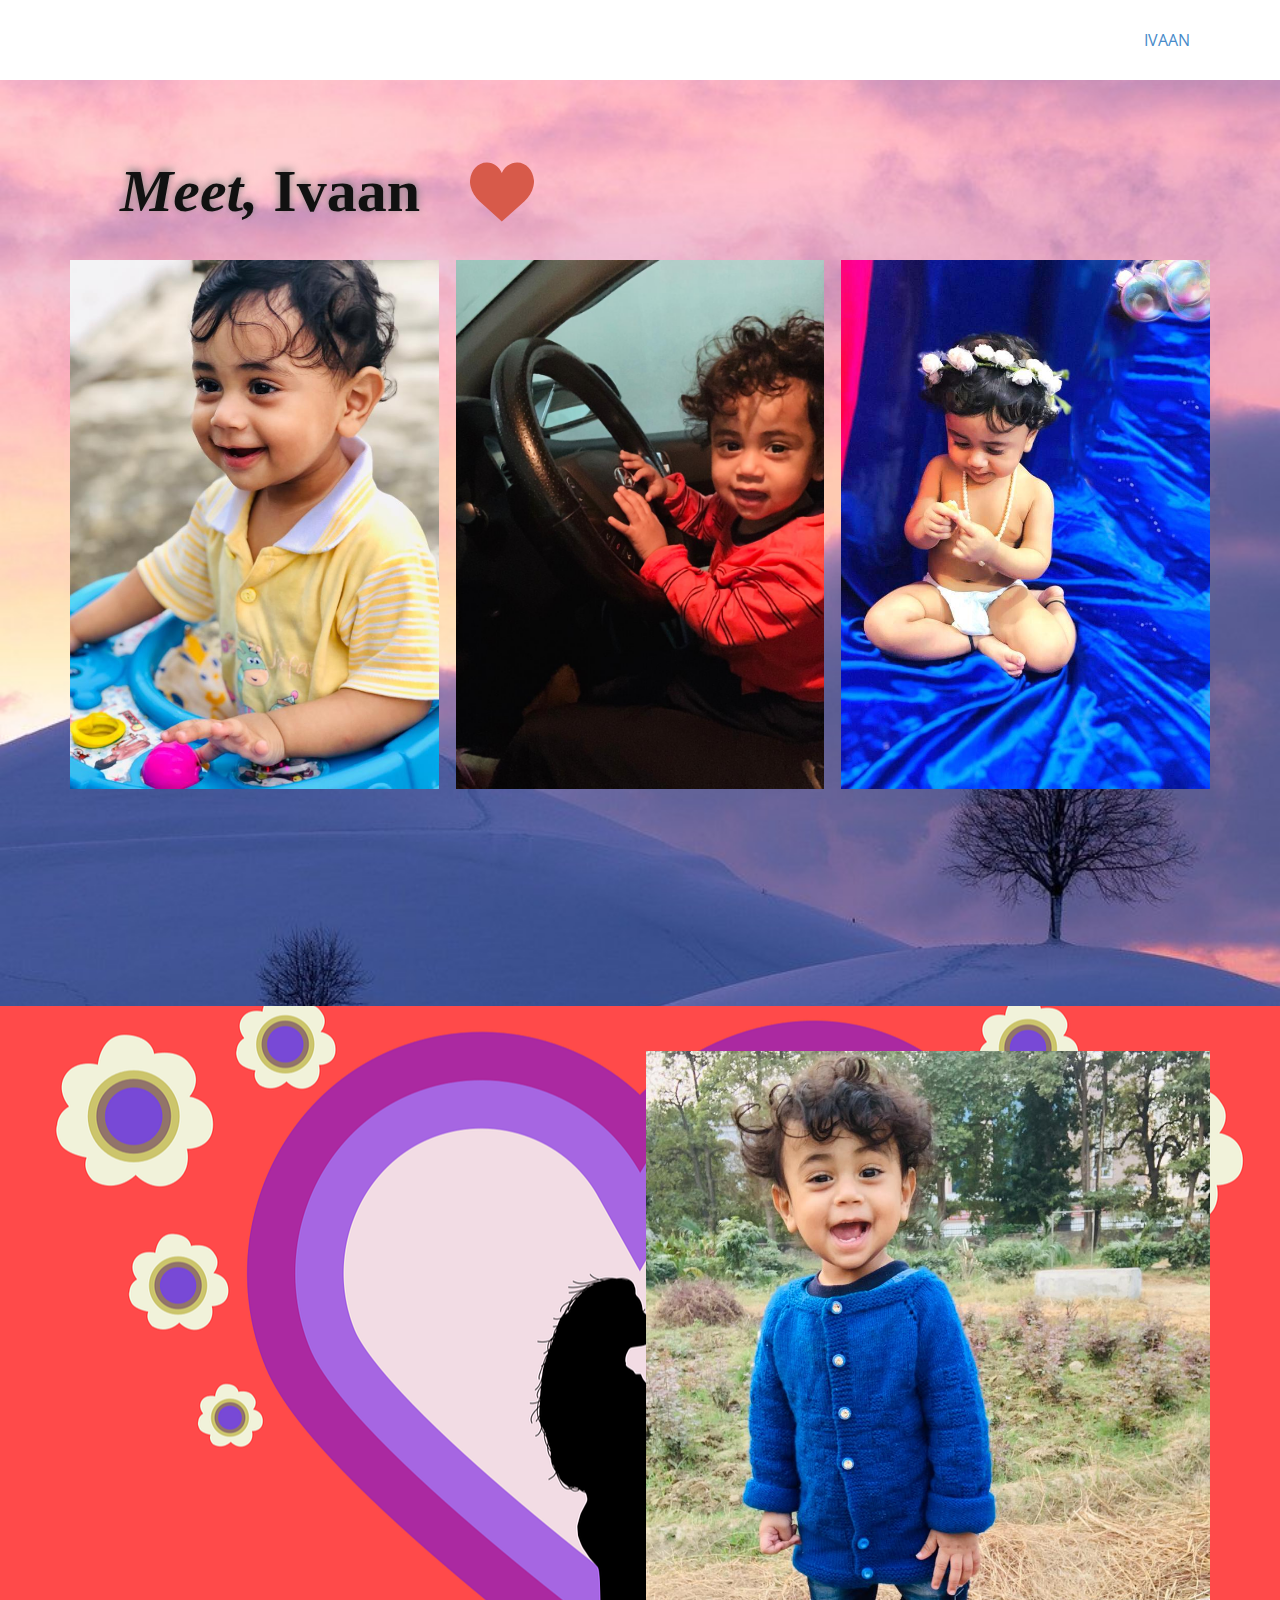
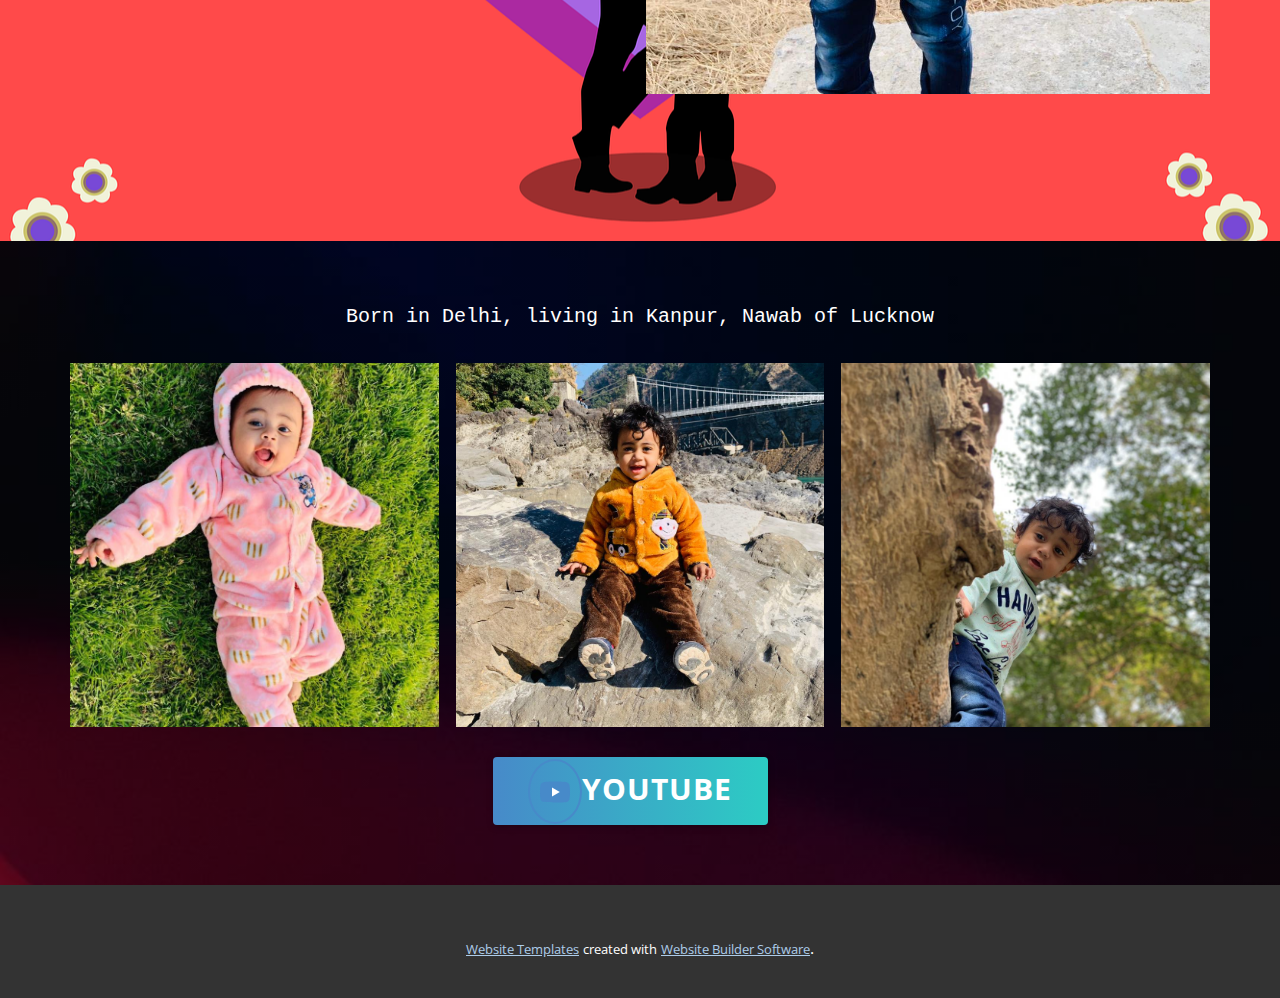
<file: IVAAN/IVAAN.html>
<!DOCTYPE html>
<html style="font-size: 16px;">
  <head>
    <meta name="viewport" content="width=device-width, initial-scale=1.0">
    <meta charset="utf-8">
    <meta name="keywords" content="Meet, Evan">
    <meta name="description" content="">
    <meta name="page_type" content="np-template-header-footer-from-plugin">
    <title>IVAAN</title>
    <link rel="stylesheet" href="nicepage.css" media="screen">
<link rel="stylesheet" href="IVAAN.css" media="screen">
    <script class="u-script" type="text/javascript" src="jquery.js" defer=""></script>
    <script class="u-script" type="text/javascript" src="nicepage.js" defer=""></script>
    <meta name="generator" content="Nicepage 3.5.3, nicepage.com">
    <link id="u-theme-google-font" rel="stylesheet" href="https://fonts.googleapis.com/css?family=Roboto:100,100i,300,300i,400,400i,500,500i,700,700i,900,900i|Open+Sans:300,300i,400,400i,600,600i,700,700i,800,800i">
    
    
    
    
    <script type="application/ld+json">{
		"@context": "http://schema.org",
		"@type": "Organization",
		"name": "",
		"url": "index.html"
}</script>
    <meta property="og:title" content="IVAAN">
    <meta property="og:type" content="website">
    <meta name="theme-color" content="#478ac9">
    <link rel="canonical" href="index.html">
    <meta property="og:url" content="index.html">
  </head>
  <body class="u-body"><header class="u-clearfix u-header u-header" id="sec-d67b"><div class="u-clearfix u-sheet u-sheet-1">
        <nav class="u-menu u-menu-dropdown u-offcanvas u-menu-1">
          <div class="menu-collapse" style="font-size: 1rem; letter-spacing: 0px;">
            <a class="u-button-style u-custom-left-right-menu-spacing u-custom-padding-bottom u-custom-top-bottom-menu-spacing u-nav-link u-text-active-palette-1-base u-text-hover-palette-2-base" href="#">
              <svg><use xmlns:xlink="http://www.w3.org/1999/xlink" xlink:href="#menu-hamburger"></use></svg>
              <svg version="1.1" xmlns="http://www.w3.org/2000/svg" xmlns:xlink="http://www.w3.org/1999/xlink"><defs><symbol id="menu-hamburger" viewBox="0 0 16 16" style="width: 16px; height: 16px;"><rect y="1" width="16" height="2"></rect><rect y="7" width="16" height="2"></rect><rect y="13" width="16" height="2"></rect>
</symbol>
</defs></svg>
            </a>
          </div>
          <div class="u-nav-container">
            <ul class="u-nav u-unstyled u-nav-1"><li class="u-nav-item"><a class="u-button-style u-nav-link u-text-active-palette-1-base u-text-hover-palette-2-base" href="IVAAN.html" style="padding: 10px 20px;">IVAAN</a>
</li></ul>
          </div>
          <div class="u-nav-container-collapse">
            <div class="u-black u-container-style u-inner-container-layout u-opacity u-opacity-95 u-sidenav">
              <div class="u-sidenav-overflow">
                <div class="u-menu-close"></div>
                <ul class="u-align-center u-nav u-popupmenu-items u-unstyled u-nav-2"><li class="u-nav-item"><a class="u-button-style u-nav-link" href="IVAAN.html">IVAAN</a>
</li></ul>
              </div>
            </div>
            <div class="u-black u-menu-overlay u-opacity u-opacity-70"></div>
          </div>
        </nav>
      </div></header>
    <section class="u-align-center u-clearfix u-image u-section-1" id="sec-7672" data-image-width="960" data-image-height="1280">
      <div class="u-clearfix u-sheet u-sheet-1">
        <h2 class="u-custom-font u-font-georgia u-text u-text-1" data-animation-name="fadeIn" data-animation-duration="1000" data-animation-delay="0" data-animation-direction="">Meet, <span style="font-style: normal;">Ivaan</span>
        </h2><span class="u-icon u-icon-circle u-text-palette-1-base u-icon-1"><svg class="u-svg-link" preserveAspectRatio="xMidYMin slice" viewBox="0 0 50 50" style=""><use xmlns:xlink="http://www.w3.org/1999/xlink" xlink:href="#svg-4422"></use></svg><svg xmlns="http://www.w3.org/2000/svg" xmlns:xlink="http://www.w3.org/1999/xlink" version="1.1" xml:space="preserve" class="u-svg-content" viewBox="0 0 50 50" x="0px" y="0px" id="svg-4422" style="color: rgb(215, 90, 74);"><path style="fill:currentColor;" d="M24.85,10.126c2.018-4.783,6.628-8.125,11.99-8.125c7.223,0,12.425,6.179,13.079,13.543
	c0,0,0.353,1.828-0.424,5.119c-1.058,4.482-3.545,8.464-6.898,11.503L24.85,48L7.402,32.165c-3.353-3.038-5.84-7.021-6.898-11.503
	c-0.777-3.291-0.424-5.119-0.424-5.119C0.734,8.179,5.936,2,13.159,2C18.522,2,22.832,5.343,24.85,10.126z"></path></svg></span>
        <div class="u-expanded-width u-gallery u-layout-grid u-lightbox u-show-text-none u-gallery-1">
          <div class="u-gallery-inner u-gallery-inner-1">
            <div class="u-gallery-item">
              <div class="u-back-slide" data-image-width="768" data-image-height="1024">
                <img class="u-back-image u-expanded u-back-image-1" src="images/5a750c98-5047-4671-bd23-ad52674faee3.jfif">
              </div>
              <div class="u-over-slide u-shading u-over-slide-1">
                <h3 class="u-gallery-heading"></h3>
                <p class="u-gallery-text"></p>
              </div>
            </div>
            <div class="u-gallery-item">
              <div class="u-back-slide" data-image-width="960" data-image-height="1280">
                <img class="u-back-image u-expanded u-back-image-2" src="images/79d0bfa7-c044-4a34-a55f-ad6f9d2a0fc6.jfif">
              </div>
              <div class="u-over-slide u-shading u-over-slide-2">
                <h3 class="u-gallery-heading"></h3>
                <p class="u-gallery-text"></p>
              </div>
            </div>
            <div class="u-gallery-item">
              <div class="u-back-slide" data-image-width="768" data-image-height="1024">
                <img class="u-back-image u-expanded" src="images/37b11854-53af-44d0-af14-35b4a17840a7.jfif">
              </div>
              <div class="u-over-slide u-shading u-over-slide-3">
                <h3 class="u-gallery-heading"></h3>
                <p class="u-gallery-text"></p>
              </div>
            </div>
          </div>
        </div>
      </div>
    </section>
    <section class="u-clearfix u-image u-section-2" id="sec-e7e8" data-image-width="1280" data-image-height="896">
      <div class="u-clearfix u-sheet u-sheet-1">
        <div class="u-clearfix u-expanded-width u-gutter-12 u-layout-wrap u-layout-wrap-1">
          <div class="u-layout" style="">
            <div class="u-layout-row" style="">
              <div class="u-align-left u-container-style u-layout-cell u-left-cell u-size-30 u-size-xs-60 u-video u-video-contain u-video-1" src="" data-animation-name="tada" data-animation-duration="1000" data-animation-delay="0" data-animation-direction="">
                <div style="" class="u-background-video u-expanded u-video-cover">
                  <div style="position: absolute;" class="embed-responsive">
                    <iframe style="position: absolute;top: 0;left: 0;width: 100%;height: 100%;" class="embed-responsive-item" src="https://www.youtube.com/embed/Vq0GxOmqQ8o?playlist=Vq0GxOmqQ8o&amp;loop=1&amp;mute=1&amp;showinfo=0&amp;controls=0&amp;start=0&amp;autoplay=1" frameborder="0" allowfullscreen=""></iframe>
                  </div>
                </div>
                <div class="u-container-layout u-container-layout-1"></div>
              </div>
              <div class="u-align-center u-container-style u-image u-layout-cell u-right-cell u-size-30 u-size-xs-60 u-image-1" src="" data-image-width="960" data-image-height="1280" data-animation-name="bounceIn" data-animation-duration="1000" data-animation-delay="0" data-animation-direction="">
                <div class="u-container-layout u-container-layout-2" src=""></div>
              </div>
            </div>
          </div>
        </div>
      </div>
    </section>
    <section class="u-align-center u-clearfix u-image u-shading u-section-3" src="" data-image-width="1080" data-image-height="2340" id="sec-acaa">
      <div class="u-clearfix u-sheet u-sheet-1">
        <p class="u-custom-font u-font-courier-new u-large-text u-text u-text-variant u-text-1">Born in Delhi, living in Kanpur, Nawab of Lucknow</p>
        <div class="u-expanded-width u-gallery u-layout-grid u-lightbox u-show-text-on-hover u-gallery-1">
          <div class="u-gallery-inner u-gallery-inner-1">
            <div class="u-effect-fade u-gallery-item">
              <div class="u-back-slide" data-image-width="768" data-image-height="1024">
                <img class="u-back-image u-expanded" src="images/9fa8784e-72bd-4a51-9599-0b4d61181917.jfif">
              </div>
              <div class="u-over-slide u-shading u-over-slide-1">
                <h3 class="u-gallery-heading"></h3>
                <p class="u-gallery-text"></p>
              </div>
            </div>
            <div class="u-effect-fade u-gallery-item">
              <div class="u-back-slide" data-image-width="960" data-image-height="1280">
                <img class="u-back-image u-expanded" src="images/558c2cfa-506e-42a7-a72e-f11953553b1a.jfif">
              </div>
              <div class="u-over-slide u-shading u-over-slide-2">
                <h3 class="u-gallery-heading"></h3>
                <p class="u-gallery-text"></p>
              </div>
            </div>
            <div class="u-effect-fade u-gallery-item">
              <div class="u-back-slide" data-image-width="1280" data-image-height="960">
                <img class="u-back-image u-expanded" src="images/56978c28-78c7-4038-9b70-009c04db6569.jfif">
              </div>
              <div class="u-over-slide u-shading u-over-slide-3">
                <h3 class="u-gallery-heading"></h3>
                <p class="u-gallery-text"></p>
              </div>
            </div>
          </div>
        </div>
        <a href="https://youtube.com/channel/UCvII6JYnwONHPClO5vtsJrw" class="u-btn u-btn-round u-button-style u-gradient u-none u-radius-4 u-text-body-alt-color u-btn-1" target="_blank"><span class="u-border-2 u-border-palette-1-base u-icon u-icon-circle u-spacing-10 u-text-palette-1-base u-icon-1"><svg xmlns="http://www.w3.org/2000/svg" xmlns:xlink="http://www.w3.org/1999/xlink" version="1.1" xml:space="preserve" class="u-svg-content" viewBox="0 -77 512.00213 512" style="color: currentcolor; width: 1em; height: 1em;"><path d="m501.453125 56.09375c-5.902344-21.933594-23.195313-39.222656-45.125-45.128906-40.066406-10.964844-200.332031-10.964844-200.332031-10.964844s-160.261719 0-200.328125 10.546875c-21.507813 5.902344-39.222657 23.617187-45.125 45.546875-10.542969 40.0625-10.542969 123.148438-10.542969 123.148438s0 83.503906 10.542969 123.148437c5.90625 21.929687 23.195312 39.222656 45.128906 45.128906 40.484375 10.964844 200.328125 10.964844 200.328125 10.964844s160.261719 0 200.328125-10.546875c21.933594-5.902344 39.222656-23.195312 45.128906-45.125 10.542969-40.066406 10.542969-123.148438 10.542969-123.148438s.421875-83.507812-10.546875-123.570312zm0 0" fill="currentColor"></path><path d="m204.96875 256 133.269531-76.757812-133.269531-76.757813zm0 0" fill="#fff"></path></svg><img></span>Youtube
        </a>
      </div>
    </section>
    
    
    <footer class="u-align-left u-clearfix u-footer u-grey-80 u-footer" id="sec-64aa"><div class="u-clearfix u-sheet u-sheet-1"></div></footer>
    <section class="u-backlink u-clearfix u-grey-80">
      <a class="u-link" href="https://nicepage.com/website-templates" target="_blank">
        <span>Website Templates</span>
      </a>
      <p class="u-text">
        <span>created with</span>
      </p>
      <a class="u-link" href="https://nicepage.com/" target="_blank">
        <span>Website Builder Software</span>
      </a>. 
    </section>
  </body>
</html>
</file>
<file: IVAAN/IVAAN.css>
.u-section-1 {
  background-image: url("images/7ba38641cd43a2d047423d78d58f7f3ab7434cb50105f3b74f3d73fca41ef72eb807443298f4b41fa43aae2413911597fc7a30d9519f57d60cd934_1280.jpg");
  background-position: 50% 50%;
}

.u-section-1 .u-sheet-1 {
  min-height: 926px;
}

.u-section-1 .u-text-1 {
  text-shadow: 0 -2px 8px rgba(128,128,128,1);
  animation-duration: 1000ms;
  font-size: 3.75rem;
  font-style: italic;
  font-weight: 700;
  margin: 78px 740px 0 0;
}

.u-section-1 .u-icon-1 {
  height: 64px;
  width: 64px;
  margin: -64px auto 0 400px;
}

.u-section-1 .u-gallery-1 {
  height: 529px;
  grid-gap: 17px 17px;
  margin-top: 36px;
  margin-bottom: 60px;
  margin-left: 0;
}

.u-section-1 .u-gallery-inner-1 {
  grid-template-columns: repeat(3, auto);
  grid-gap: 17px;
}

.u-section-1 .u-back-image-1 {
  object-position: 50% 0%;
}

.u-section-1 .u-over-slide-1 {
  background-image: linear-gradient(0deg, rgba(0,0,0,0.2), rgba(0,0,0,0.2));
  padding: 20px;
}

.u-section-1 .u-back-image-2 {
  object-position: 50% 15.02%;
}

.u-section-1 .u-over-slide-2 {
  background-image: linear-gradient(0deg, rgba(0,0,0,0.2), rgba(0,0,0,0.2));
  padding: 20px;
}

.u-section-1 .u-over-slide-3 {
  background-image: linear-gradient(0deg, rgba(0,0,0,0.2), rgba(0,0,0,0.2));
  padding: 20px;
}

@media (max-width: 1199px) {
  .u-section-1 .u-sheet-1 {
    min-height: 671px;
  }

  .u-section-1 .u-text-1 {
    margin-right: 540px;
  }

  .u-section-1 .u-icon-1 {
    margin-top: -72px;
  }

  .u-section-1 .u-gallery-1 {
    height: 437px;
    margin-top: 44px;
    margin-bottom: 47px;
    margin-left: initial;
  }
}

@media (max-width: 991px) {
  .u-section-1 .u-sheet-1 {
    min-height: 1237px;
  }

  .u-section-1 .u-text-1 {
    margin-right: 320px;
  }

  .u-section-1 .u-icon-1 {
    margin-top: -71px;
  }

  .u-section-1 .u-gallery-1 {
    height: 1004px;
    margin-top: 43px;
    margin-bottom: 46px;
    margin-left: initial;
  }

  .u-section-1 .u-gallery-inner-1 {
    grid-template-columns: repeat(2, auto);
  }
}

@media (max-width: 767px) {
  .u-section-1 .u-sheet-1 {
    min-height: 2490px;
  }

  .u-section-1 .u-text-1 {
    margin-right: 140px;
  }

  .u-section-1 .u-icon-1 {
    margin-top: -69px;
  }

  .u-section-1 .u-gallery-1 {
    height: 2259px;
    margin-top: 41px;
    margin-bottom: 44px;
    margin-left: initial;
  }

  .u-section-1 .u-gallery-inner-1 {
    grid-template-columns: repeat(1, auto);
  }
}

@media (max-width: 575px) {
  .u-section-1 .u-sheet-1 {
    min-height: 1655px;
  }

  .u-section-1 .u-text-1 {
    font-size: 3rem;
    width: auto;
    margin-top: 128px;
    margin-right: 50px;
    margin-left: -50px;
  }

  .u-section-1 .u-icon-1 {
    margin-top: -66px;
    margin-left: 276px;
  }

  .u-section-1 .u-gallery-1 {
    height: 1422px;
    margin-top: 43px;
    margin-bottom: 42px;
    margin-left: initial;
  }
}.u-section-2 {
  background-image: url("images/7359481ba68f2deee2d5267831aa6e6f56b9da1ed77ae63bedb074688c5d799b4adcf5a11a721a74cb306e6e1d6acd529fb1a19bea9831b4ab44f3_1280.png");
  background-position: 50% 50%;
}

.u-section-2 .u-sheet-1 {
  min-height: 835px;
}

.u-section-2 .u-layout-wrap-1 {
  pointer-events: auto;
  margin-top: 45px;
  margin-bottom: 60px;
}

.u-section-2 .u-video-1 {
  min-height: 655px;
  pointer-events: auto;
  animation-duration: 1000ms;
}

.u-section-2 .u-container-layout-1 {
  padding: 30px 60px;
}

.u-section-2 .u-image-1 {
  pointer-events: auto;
  background-image: url("images/1512770b-224d-4746-b47b-2d4b8b9780df.jfif");
  background-position: 50% 0%;
  animation-duration: 1000ms;
}

.u-section-2 .u-container-layout-2 {
  padding: 30px 60px;
}

@media (max-width: 1199px) {
  .u-section-2 {
    min-height: 318px;
  }

  .u-section-2 .u-sheet-1 {
    min-height: 720px;
  }

  .u-section-2 .u-video-1 {
    min-height: 540px;
  }

  .u-section-2 .u-image-1 {
    background-size: 110%;
  }
}

@media (max-width: 991px) {
  .u-section-2 {
    min-height: 66px;
  }

  .u-section-2 .u-sheet-1 {
    min-height: 594px;
  }

  .u-section-2 .u-video-1 {
    min-height: 414px;
  }

  .u-section-2 .u-container-layout-1 {
    padding-left: 30px;
    padding-right: 30px;
  }

  .u-section-2 .u-container-layout-2 {
    padding-left: 30px;
    padding-right: 30px;
  }
}

@media (max-width: 767px) {
  .u-section-2 .u-sheet-1 {
    min-height: 901px;
  }

  .u-section-2 .u-video-1 {
    min-height: 621px;
  }

  .u-section-2 .u-container-layout-1 {
    padding-left: 50px;
    padding-right: 50px;
  }

  .u-section-2 .u-container-layout-2 {
    padding-left: 10px;
    padding-right: 10px;
  }
}

@media (max-width: 575px) {
  .u-section-2 .u-sheet-1 {
    min-height: 842px;
  }

  .u-section-2 .u-layout-wrap-1 {
    margin-top: 30px;
    margin-bottom: 30px;
  }

  .u-section-2 .u-video-1 {
    min-height: 397px;
  }

  .u-section-2 .u-image-1 {
    min-height: 403px;
  }

  .u-section-2 .u-container-layout-2 {
    padding-left: 0;
    padding-right: 0;
  }
}.u-section-3 {
  background-image: linear-gradient(0deg, rgba(0,0,0,0.6), rgba(0,0,0,0.6)), url("images/Gradient-Background-Wallpaper-011.jpg");
  background-position: 50% 50%;
}

.u-section-3 .u-sheet-1 {
  min-height: 644px;
}

.u-section-3 .u-text-1 {
  font-weight: normal;
  margin: 60px 0 0;
}

.u-section-3 .u-gallery-1 {
  height: 364px;
  grid-gap: 17px;
  margin: 30px auto 0;
}

.u-section-3 .u-gallery-inner-1 {
  grid-template-columns: repeat(3, auto);
  grid-gap: 17px;
}

.u-section-3 .u-over-slide-1 {
  background-image: linear-gradient(0deg, rgba(0,0,0,0.2), rgba(0,0,0,0.2));
  padding: 20px;
}

.u-section-3 .u-over-slide-2 {
  background-image: linear-gradient(0deg, rgba(0,0,0,0.2), rgba(0,0,0,0.2));
  padding: 20px;
}

.u-section-3 .u-over-slide-3 {
  background-image: linear-gradient(0deg, rgba(0,0,0,0.2), rgba(0,0,0,0.2));
  padding: 20px;
}

.u-section-3 .u-btn-1 {
  background-image: linear-gradient(to right, #478ac9, #2cccc4);
  border-style: none;
  font-weight: 700;
  text-transform: uppercase;
  font-size: 1.875rem;
  letter-spacing: 1px;
  box-shadow: 0px 2px 6px 0 rgba(0,0,0,0.25);
  margin: 30px auto 60px 423px;
  padding: 8px 36px 9px 35px;
}

.u-section-3 .u-icon-1 {
  background-image: none;
}

@media (max-width: 1199px) {
  .u-section-3 .u-sheet-1 {
    min-height: 467px;
  }

  .u-section-3 .u-gallery-1 {
    height: 300px;
    grid-template-columns: repeat(3, auto);
    margin-right: initial;
    margin-left: initial;
  }

  .u-section-3 .u-btn-1 {
    margin-left: 223px;
  }
}

@media (max-width: 991px) {
  .u-section-3 .u-sheet-1 {
    min-height: 856px;
  }

  .u-section-3 .u-gallery-1 {
    height: 689px;
    grid-template-columns: repeat(2, auto);
    margin-right: initial;
    margin-left: initial;
  }

  .u-section-3 .u-gallery-inner-1 {
    grid-template-columns: repeat(2, auto);
  }

  .u-section-3 .u-btn-1 {
    margin-left: 3px;
  }
}

@media (max-width: 767px) {
  .u-section-3 .u-sheet-1 {
    min-height: 1717px;
  }

  .u-section-3 .u-gallery-1 {
    height: 1550px;
    grid-template-columns: repeat(1, auto);
    margin-right: initial;
    margin-left: initial;
  }

  .u-section-3 .u-gallery-inner-1 {
    grid-template-columns: repeat(1, auto);
  }

  .u-section-3 .u-btn-1 {
    margin-left: 0;
  }
}

@media (max-width: 575px) {
  .u-section-3 .u-sheet-1 {
    min-height: 1143px;
  }

  .u-section-3 .u-gallery-1 {
    height: 976px;
    margin-right: initial;
    margin-left: initial;
  }
}
</file>
<file: Site2/EVAN.css>
.u-section-1 {
  background-image: url("images/7ba38641cd43a2d047423d78d58f7f3ab7434cb50105f3b74f3d73fca41ef72eb807443298f4b41fa43aae2413911597fc7a30d9519f57d60cd934_1280.jpg");
  background-position: 50% 50%;
}

.u-section-1 .u-sheet-1 {
  min-height: 926px;
}

.u-section-1 .u-text-1 {
  text-shadow: 0 -2px 8px rgba(128,128,128,1);
  animation-duration: 1000ms;
  font-size: 3.75rem;
  font-style: italic;
  font-weight: 700;
  margin: 78px 740px 0 0;
}

.u-section-1 .u-icon-1 {
  height: 64px;
  width: 64px;
  margin: -64px auto 0 400px;
}

.u-section-1 .u-gallery-1 {
  height: 529px;
  grid-gap: 17px 17px;
  margin-top: 36px;
  margin-bottom: 60px;
  margin-left: 0;
}

.u-section-1 .u-gallery-inner-1 {
  grid-template-columns: repeat(3, auto);
  grid-gap: 17px;
}

.u-section-1 .u-back-image-1 {
  object-position: 50% 0%;
}

.u-section-1 .u-over-slide-1 {
  background-image: linear-gradient(0deg, rgba(0,0,0,0.2), rgba(0,0,0,0.2));
  padding: 20px;
}

.u-section-1 .u-back-image-2 {
  object-position: 50% 15.02%;
}

.u-section-1 .u-over-slide-2 {
  background-image: linear-gradient(0deg, rgba(0,0,0,0.2), rgba(0,0,0,0.2));
  padding: 20px;
}

.u-section-1 .u-over-slide-3 {
  background-image: linear-gradient(0deg, rgba(0,0,0,0.2), rgba(0,0,0,0.2));
  padding: 20px;
}

@media (max-width: 1199px) {
  .u-section-1 .u-sheet-1 {
    min-height: 671px;
  }

  .u-section-1 .u-text-1 {
    margin-right: 540px;
  }

  .u-section-1 .u-icon-1 {
    margin-top: -72px;
  }

  .u-section-1 .u-gallery-1 {
    height: 437px;
    margin-top: 44px;
    margin-bottom: 47px;
    margin-left: initial;
  }
}

@media (max-width: 991px) {
  .u-section-1 .u-sheet-1 {
    min-height: 1237px;
  }

  .u-section-1 .u-text-1 {
    margin-right: 320px;
  }

  .u-section-1 .u-icon-1 {
    margin-top: -71px;
  }

  .u-section-1 .u-gallery-1 {
    height: 1004px;
    margin-top: 43px;
    margin-bottom: 46px;
    margin-left: initial;
  }

  .u-section-1 .u-gallery-inner-1 {
    grid-template-columns: repeat(2, auto);
  }
}

@media (max-width: 767px) {
  .u-section-1 .u-sheet-1 {
    min-height: 2490px;
  }

  .u-section-1 .u-text-1 {
    margin-right: 140px;
  }

  .u-section-1 .u-icon-1 {
    margin-top: -69px;
  }

  .u-section-1 .u-gallery-1 {
    height: 2259px;
    margin-top: 41px;
    margin-bottom: 44px;
    margin-left: initial;
  }

  .u-section-1 .u-gallery-inner-1 {
    grid-template-columns: repeat(1, auto);
  }
}

@media (max-width: 575px) {
  .u-section-1 .u-sheet-1 {
    min-height: 1655px;
  }

  .u-section-1 .u-text-1 {
    font-size: 3rem;
    width: auto;
    margin-top: 128px;
    margin-right: 50px;
    margin-left: -50px;
  }

  .u-section-1 .u-icon-1 {
    margin-top: -66px;
    margin-left: 276px;
  }

  .u-section-1 .u-gallery-1 {
    height: 1422px;
    margin-top: 43px;
    margin-bottom: 42px;
    margin-left: initial;
  }
}.u-section-2 {
  background-image: url("images/7359481ba68f2deee2d5267831aa6e6f56b9da1ed77ae63bedb074688c5d799b4adcf5a11a721a74cb306e6e1d6acd529fb1a19bea9831b4ab44f3_1280.png");
  background-position: 50% 50%;
}

.u-section-2 .u-sheet-1 {
  min-height: 835px;
}

.u-section-2 .u-layout-wrap-1 {
  pointer-events: auto;
  margin-top: 45px;
  margin-bottom: 60px;
}

.u-section-2 .u-video-1 {
  min-height: 655px;
  pointer-events: auto;
  animation-duration: 1000ms;
}

.u-section-2 .u-container-layout-1 {
  padding: 30px 60px;
}

.u-section-2 .u-image-1 {
  pointer-events: auto;
  background-image: url("images/1512770b-224d-4746-b47b-2d4b8b9780df.jfif");
  background-position: 50% 0%;
}

.u-section-2 .u-container-layout-2 {
  padding: 30px 60px;
}

@media (max-width: 1199px) {
  .u-section-2 {
    min-height: 318px;
  }

  .u-section-2 .u-sheet-1 {
    min-height: 720px;
  }

  .u-section-2 .u-video-1 {
    min-height: 540px;
  }

  .u-section-2 .u-image-1 {
    background-size: 110%;
  }
}

@media (max-width: 991px) {
  .u-section-2 {
    min-height: 66px;
  }

  .u-section-2 .u-sheet-1 {
    min-height: 594px;
  }

  .u-section-2 .u-video-1 {
    min-height: 414px;
  }

  .u-section-2 .u-container-layout-1 {
    padding-left: 30px;
    padding-right: 30px;
  }

  .u-section-2 .u-container-layout-2 {
    padding-left: 30px;
    padding-right: 30px;
  }
}

@media (max-width: 767px) {
  .u-section-2 .u-sheet-1 {
    min-height: 901px;
  }

  .u-section-2 .u-video-1 {
    min-height: 621px;
  }

  .u-section-2 .u-container-layout-1 {
    padding-left: 50px;
    padding-right: 50px;
  }

  .u-section-2 .u-container-layout-2 {
    padding-left: 10px;
    padding-right: 10px;
  }
}

@media (max-width: 575px) {
  .u-section-2 .u-sheet-1 {
    min-height: 842px;
  }

  .u-section-2 .u-layout-wrap-1 {
    margin-top: 30px;
    margin-bottom: 30px;
  }

  .u-section-2 .u-video-1 {
    min-height: 397px;
  }

  .u-section-2 .u-image-1 {
    min-height: 403px;
  }

  .u-section-2 .u-container-layout-2 {
    padding-left: 0;
    padding-right: 0;
  }
}.u-section-3 {
  background-image: linear-gradient(0deg, rgba(0,0,0,0.6), rgba(0,0,0,0.6)), url("images/Gradient-Background-Wallpaper-011.jpg");
  background-position: 50% 50%;
}

.u-section-3 .u-sheet-1 {
  min-height: 644px;
}

.u-section-3 .u-text-1 {
  font-weight: normal;
  margin: 60px 0 0;
}

.u-section-3 .u-gallery-1 {
  height: 364px;
  grid-gap: 17px;
  margin: 30px auto 0;
}

.u-section-3 .u-gallery-inner-1 {
  grid-template-columns: repeat(3, auto);
  grid-gap: 17px;
}

.u-section-3 .u-over-slide-1 {
  background-image: linear-gradient(0deg, rgba(0,0,0,0.2), rgba(0,0,0,0.2));
  padding: 20px;
}

.u-section-3 .u-over-slide-2 {
  background-image: linear-gradient(0deg, rgba(0,0,0,0.2), rgba(0,0,0,0.2));
  padding: 20px;
}

.u-section-3 .u-over-slide-3 {
  background-image: linear-gradient(0deg, rgba(0,0,0,0.2), rgba(0,0,0,0.2));
  padding: 20px;
}

.u-section-3 .u-btn-1 {
  background-image: linear-gradient(to right, #478ac9, #2cccc4);
  border-style: none;
  font-weight: 700;
  text-transform: uppercase;
  font-size: 1.875rem;
  letter-spacing: 1px;
  box-shadow: 0px 2px 6px 0 rgba(0,0,0,0.25);
  margin: 30px auto 60px 423px;
  padding: 8px 36px 9px 35px;
}

.u-section-3 .u-icon-1 {
  background-image: none;
}

@media (max-width: 1199px) {
  .u-section-3 .u-sheet-1 {
    min-height: 467px;
  }

  .u-section-3 .u-gallery-1 {
    height: 300px;
    grid-template-columns: repeat(3, auto);
    margin-right: initial;
    margin-left: initial;
  }

  .u-section-3 .u-btn-1 {
    margin-left: 223px;
  }
}

@media (max-width: 991px) {
  .u-section-3 .u-sheet-1 {
    min-height: 856px;
  }

  .u-section-3 .u-gallery-1 {
    height: 689px;
    grid-template-columns: repeat(2, auto);
    margin-right: initial;
    margin-left: initial;
  }

  .u-section-3 .u-gallery-inner-1 {
    grid-template-columns: repeat(2, auto);
  }

  .u-section-3 .u-btn-1 {
    margin-left: 3px;
  }
}

@media (max-width: 767px) {
  .u-section-3 .u-sheet-1 {
    min-height: 1717px;
  }

  .u-section-3 .u-gallery-1 {
    height: 1550px;
    grid-template-columns: repeat(1, auto);
    margin-right: initial;
    margin-left: initial;
  }

  .u-section-3 .u-gallery-inner-1 {
    grid-template-columns: repeat(1, auto);
  }

  .u-section-3 .u-btn-1 {
    margin-left: 0;
  }
}

@media (max-width: 575px) {
  .u-section-3 .u-sheet-1 {
    min-height: 1143px;
  }

  .u-section-3 .u-gallery-1 {
    height: 976px;
    margin-right: initial;
    margin-left: initial;
  }
}
</file>
<file: IVAAN/EVAN.css>
.u-section-1 {
  background-image: url("images/7ba38641cd43a2d047423d78d58f7f3ab7434cb50105f3b74f3d73fca41ef72eb807443298f4b41fa43aae2413911597fc7a30d9519f57d60cd934_1280.jpg");
  background-position: 50% 50%;
}

.u-section-1 .u-sheet-1 {
  min-height: 926px;
}

.u-section-1 .u-text-1 {
  text-shadow: 0 -2px 8px rgba(128,128,128,1);
  animation-duration: 1000ms;
  font-size: 3.75rem;
  font-style: italic;
  font-weight: 700;
  margin: 78px 740px 0 0;
}

.u-section-1 .u-icon-1 {
  height: 64px;
  width: 64px;
  margin: -64px auto 0 400px;
}

.u-section-1 .u-gallery-1 {
  height: 529px;
  grid-gap: 17px 17px;
  margin-top: 36px;
  margin-bottom: 60px;
  margin-left: 0;
}

.u-section-1 .u-gallery-inner-1 {
  grid-template-columns: repeat(3, auto);
  grid-gap: 17px;
}

.u-section-1 .u-back-image-1 {
  object-position: 50% 0%;
}

.u-section-1 .u-over-slide-1 {
  background-image: linear-gradient(0deg, rgba(0,0,0,0.2), rgba(0,0,0,0.2));
  padding: 20px;
}

.u-section-1 .u-back-image-2 {
  object-position: 50% 15.02%;
}

.u-section-1 .u-over-slide-2 {
  background-image: linear-gradient(0deg, rgba(0,0,0,0.2), rgba(0,0,0,0.2));
  padding: 20px;
}

.u-section-1 .u-over-slide-3 {
  background-image: linear-gradient(0deg, rgba(0,0,0,0.2), rgba(0,0,0,0.2));
  padding: 20px;
}

@media (max-width: 1199px) {
  .u-section-1 .u-sheet-1 {
    min-height: 671px;
  }

  .u-section-1 .u-text-1 {
    margin-right: 540px;
  }

  .u-section-1 .u-icon-1 {
    margin-top: -72px;
  }

  .u-section-1 .u-gallery-1 {
    height: 437px;
    margin-top: 44px;
    margin-bottom: 47px;
    margin-left: initial;
  }
}

@media (max-width: 991px) {
  .u-section-1 .u-sheet-1 {
    min-height: 1237px;
  }

  .u-section-1 .u-text-1 {
    margin-right: 320px;
  }

  .u-section-1 .u-icon-1 {
    margin-top: -71px;
  }

  .u-section-1 .u-gallery-1 {
    height: 1004px;
    margin-top: 43px;
    margin-bottom: 46px;
    margin-left: initial;
  }

  .u-section-1 .u-gallery-inner-1 {
    grid-template-columns: repeat(2, auto);
  }
}

@media (max-width: 767px) {
  .u-section-1 .u-sheet-1 {
    min-height: 2490px;
  }

  .u-section-1 .u-text-1 {
    margin-right: 140px;
  }

  .u-section-1 .u-icon-1 {
    margin-top: -69px;
  }

  .u-section-1 .u-gallery-1 {
    height: 2259px;
    margin-top: 41px;
    margin-bottom: 44px;
    margin-left: initial;
  }

  .u-section-1 .u-gallery-inner-1 {
    grid-template-columns: repeat(1, auto);
  }
}

@media (max-width: 575px) {
  .u-section-1 .u-sheet-1 {
    min-height: 1655px;
  }

  .u-section-1 .u-text-1 {
    font-size: 3rem;
    width: auto;
    margin-top: 128px;
    margin-right: 50px;
    margin-left: -50px;
  }

  .u-section-1 .u-icon-1 {
    margin-top: -66px;
    margin-left: 276px;
  }

  .u-section-1 .u-gallery-1 {
    height: 1422px;
    margin-top: 43px;
    margin-bottom: 42px;
    margin-left: initial;
  }
}.u-section-2 {
  background-image: url("images/7359481ba68f2deee2d5267831aa6e6f56b9da1ed77ae63bedb074688c5d799b4adcf5a11a721a74cb306e6e1d6acd529fb1a19bea9831b4ab44f3_1280.png");
  background-position: 50% 50%;
}

.u-section-2 .u-sheet-1 {
  min-height: 835px;
}

.u-section-2 .u-layout-wrap-1 {
  pointer-events: auto;
  margin-top: 45px;
  margin-bottom: 60px;
}

.u-section-2 .u-video-1 {
  min-height: 655px;
  pointer-events: auto;
  animation-duration: 1000ms;
}

.u-section-2 .u-container-layout-1 {
  padding: 30px 60px;
}

.u-section-2 .u-image-1 {
  pointer-events: auto;
  background-image: url("images/1512770b-224d-4746-b47b-2d4b8b9780df.jfif");
  background-position: 50% 0%;
}

.u-section-2 .u-container-layout-2 {
  padding: 30px 60px;
}

@media (max-width: 1199px) {
  .u-section-2 {
    min-height: 318px;
  }

  .u-section-2 .u-sheet-1 {
    min-height: 720px;
  }

  .u-section-2 .u-video-1 {
    min-height: 540px;
  }

  .u-section-2 .u-image-1 {
    background-size: 110%;
  }
}

@media (max-width: 991px) {
  .u-section-2 {
    min-height: 66px;
  }

  .u-section-2 .u-sheet-1 {
    min-height: 594px;
  }

  .u-section-2 .u-video-1 {
    min-height: 414px;
  }

  .u-section-2 .u-container-layout-1 {
    padding-left: 30px;
    padding-right: 30px;
  }

  .u-section-2 .u-container-layout-2 {
    padding-left: 30px;
    padding-right: 30px;
  }
}

@media (max-width: 767px) {
  .u-section-2 .u-sheet-1 {
    min-height: 901px;
  }

  .u-section-2 .u-video-1 {
    min-height: 621px;
  }

  .u-section-2 .u-container-layout-1 {
    padding-left: 50px;
    padding-right: 50px;
  }

  .u-section-2 .u-container-layout-2 {
    padding-left: 10px;
    padding-right: 10px;
  }
}

@media (max-width: 575px) {
  .u-section-2 .u-sheet-1 {
    min-height: 842px;
  }

  .u-section-2 .u-layout-wrap-1 {
    margin-top: 30px;
    margin-bottom: 30px;
  }

  .u-section-2 .u-video-1 {
    min-height: 397px;
  }

  .u-section-2 .u-image-1 {
    min-height: 403px;
  }

  .u-section-2 .u-container-layout-2 {
    padding-left: 0;
    padding-right: 0;
  }
}.u-section-3 {
  background-image: linear-gradient(0deg, rgba(0,0,0,0.6), rgba(0,0,0,0.6)), url("images/Gradient-Background-Wallpaper-011.jpg");
  background-position: 50% 50%;
}

.u-section-3 .u-sheet-1 {
  min-height: 644px;
}

.u-section-3 .u-text-1 {
  font-weight: normal;
  margin: 60px 0 0;
}

.u-section-3 .u-gallery-1 {
  height: 364px;
  grid-gap: 17px;
  margin: 30px auto 0;
}

.u-section-3 .u-gallery-inner-1 {
  grid-template-columns: repeat(3, auto);
  grid-gap: 17px;
}

.u-section-3 .u-over-slide-1 {
  background-image: linear-gradient(0deg, rgba(0,0,0,0.2), rgba(0,0,0,0.2));
  padding: 20px;
}

.u-section-3 .u-over-slide-2 {
  background-image: linear-gradient(0deg, rgba(0,0,0,0.2), rgba(0,0,0,0.2));
  padding: 20px;
}

.u-section-3 .u-over-slide-3 {
  background-image: linear-gradient(0deg, rgba(0,0,0,0.2), rgba(0,0,0,0.2));
  padding: 20px;
}

.u-section-3 .u-btn-1 {
  background-image: linear-gradient(to right, #478ac9, #2cccc4);
  border-style: none;
  font-weight: 700;
  text-transform: uppercase;
  font-size: 1.875rem;
  letter-spacing: 1px;
  box-shadow: 0px 2px 6px 0 rgba(0,0,0,0.25);
  margin: 30px auto 60px 423px;
  padding: 8px 36px 9px 35px;
}

.u-section-3 .u-icon-1 {
  background-image: none;
}

@media (max-width: 1199px) {
  .u-section-3 .u-sheet-1 {
    min-height: 467px;
  }

  .u-section-3 .u-gallery-1 {
    height: 300px;
    grid-template-columns: repeat(3, auto);
    margin-right: initial;
    margin-left: initial;
  }

  .u-section-3 .u-btn-1 {
    margin-left: 223px;
  }
}

@media (max-width: 991px) {
  .u-section-3 .u-sheet-1 {
    min-height: 856px;
  }

  .u-section-3 .u-gallery-1 {
    height: 689px;
    grid-template-columns: repeat(2, auto);
    margin-right: initial;
    margin-left: initial;
  }

  .u-section-3 .u-gallery-inner-1 {
    grid-template-columns: repeat(2, auto);
  }

  .u-section-3 .u-btn-1 {
    margin-left: 3px;
  }
}

@media (max-width: 767px) {
  .u-section-3 .u-sheet-1 {
    min-height: 1717px;
  }

  .u-section-3 .u-gallery-1 {
    height: 1550px;
    grid-template-columns: repeat(1, auto);
    margin-right: initial;
    margin-left: initial;
  }

  .u-section-3 .u-gallery-inner-1 {
    grid-template-columns: repeat(1, auto);
  }

  .u-section-3 .u-btn-1 {
    margin-left: 0;
  }
}

@media (max-width: 575px) {
  .u-section-3 .u-sheet-1 {
    min-height: 1143px;
  }

  .u-section-3 .u-gallery-1 {
    height: 976px;
    margin-right: initial;
    margin-left: initial;
  }
}
</file>
